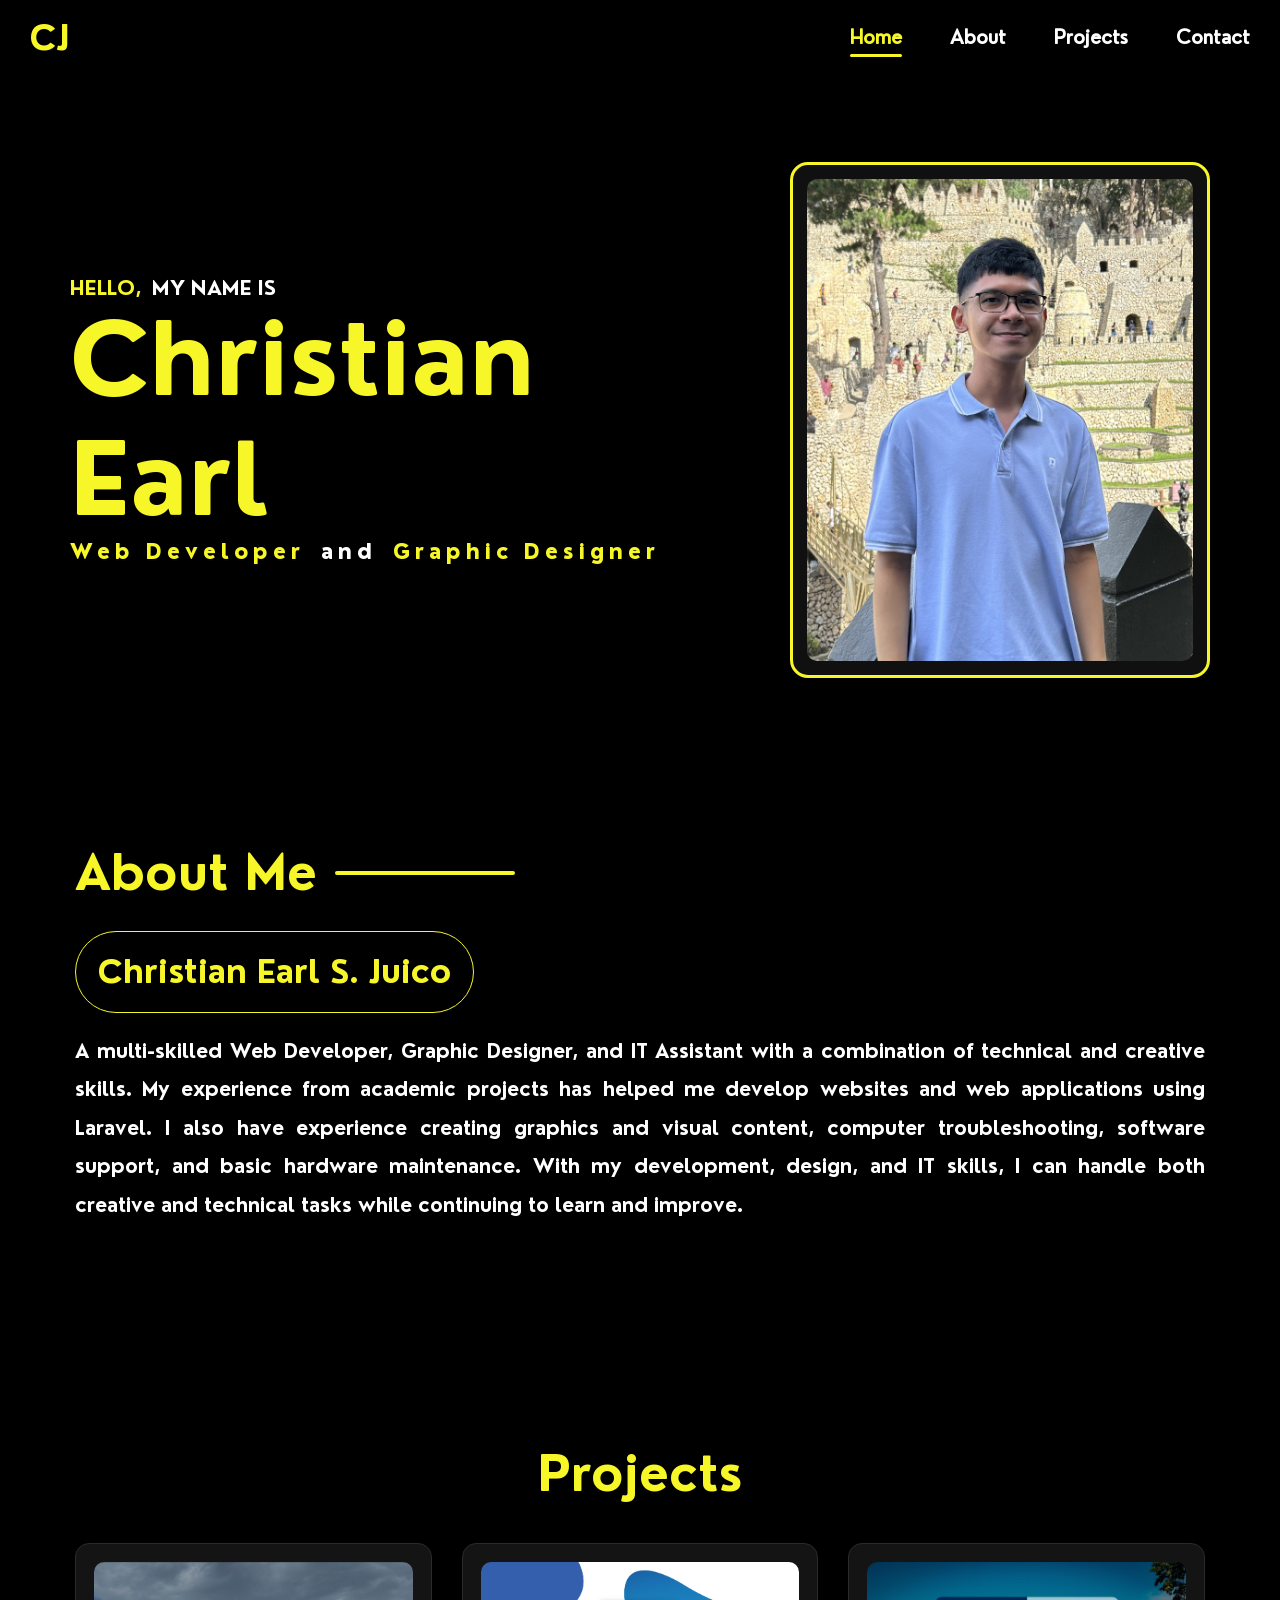
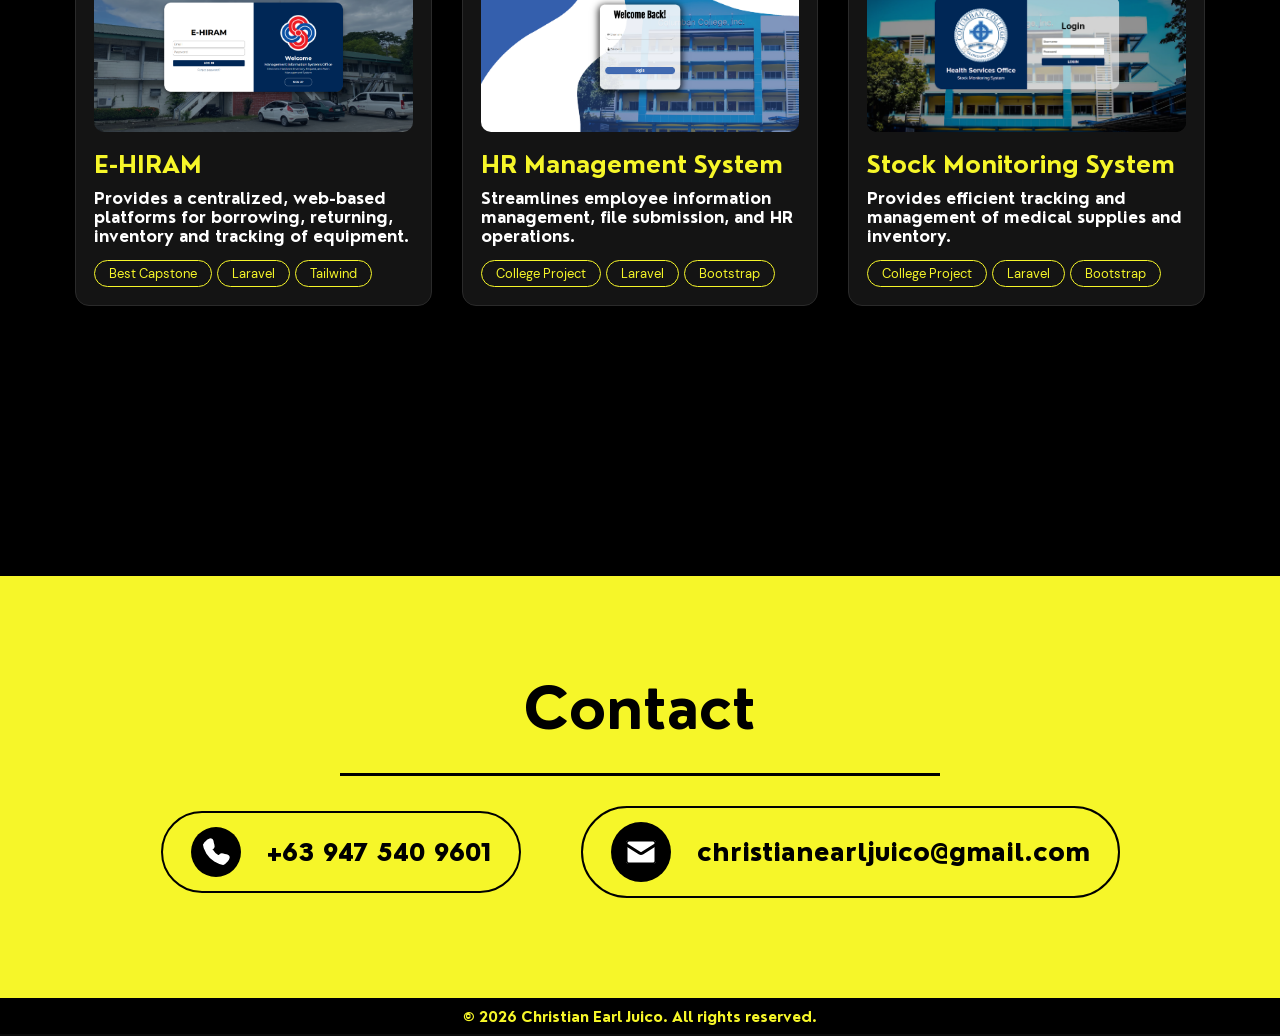
<file: index.html>
<!DOCTYPE html>
<html lang="en">
<head>
    <meta charset="UTF-8">
    <meta name="viewport" content="width=device-width, initial-scale=1.0">
    <title>Christian Earl's Portfolio</title>
    <link rel="icon" type="image/svg+xml" href="favicon.svg">
    <link rel="stylesheet" href="style.css">
    <link rel="stylesheet" href="modalstyle.css">
    <link rel="stylesheet" href="media-query/mobile.css">

    <link rel="stylesheet" href="media-query/1920x1080.css">
    <link rel="stylesheet" href="media-query/2560x1440.css">

    <link rel="stylesheet" href="https://unpkg.com/aos@next/dist/aos.css" />
    
    <meta property="og:title" content="Christian Earl Juico's Portfolio">
    <meta property="og:description" content="Explore the portfolio of Christian Earl Juico, a web developer and graphic designer.">

    <meta property="og:type" content="website">

</head>
<body>
    <header>
        <div class="logo">
            <h1>CJ</h1>
        </div>

        <button class="nav-toggle" id="navToggle" aria-label="Menu">☰</button>

        <nav>
            <ul class="nav">
                <li><a href="#image" class="active">Home</a></li>
                <li><a href="#about">About</a></li>
                <li><a href="#projects">Projects</a></li>
                <li><a href="#contact">Contact</a></li>
            </ul>
        </nav>
    </header>

    <!-- Hero Section -->
    <section class= "heroimage" id="heroimage">
        <div class="image" id="image" data-aos="fade-up">
            <div class="herodescription">
                <p><span class="heroyellow yellow1">HELLO,</span>
                    <span class="herowhite white1">&nbsp;MY NAME IS</span></p>

                <p><span class= "heroyellow yellow2">Christian Earl</span></p>

                <p><span class="heroyellow yellow3">Web Developer</span>
                    <span class="herowhite white2">&nbsp;and&nbsp;</span>
                    <span class="heroyellow yellow4">Graphic Designer</span></p>
            </div>
            <div class="hero-photo" >
                <img src="img/herosection_solopic.JPG" alt="Christian Earl Juico">
            </div>
        </div>
    </section>

    <!-- About Me Section -->
    <section class= "about" id="about">
        <div class="about-main">
            <div class="about-text" data-aos="fade-up">
                <h1>About Me</h1>
                <p class="about-name">Christian Earl S. Juico</p>
                <p>A multi-skilled Web Developer, Graphic Designer, and IT Assistant with a combination of technical and creative skills. My experience from academic projects has helped me develop websites and web applications using Laravel. I also have experience creating graphics and visual content, computer troubleshooting, software support, and basic hardware maintenance. With my development, design, and IT skills, I can handle both creative and technical tasks while continuing to learn and improve.</p>
            </div>
        </div>
    </section>

    <!-- Projects Section -->
    <section class= "projects" id="projects">
        <h1 data-aos="fade-up">Projects</h1>

        <div class="projects-grid">
            <article class="project-card" data-aos="fade-up" data-project="ehiram">
                <div class="project-thumb">
                <img src="projects/projects-thumbnail/EHIRAM_THUMBNAIL.png" alt="E-HIRAM">
                </div>
                <div class="project-meta">
                    <h2>E-HIRAM</h2>
                    <p>Provides a centralized, web-based platforms for borrowing, returning, inventory and tracking of equipment.</p>
                    <span class="project-tag">Best Capstone</span>
                    <span class="project-tag">Laravel</span>
                    <span class="project-tag">Tailwind</span>
                </div>
            </article>

            <article class="project-card" data-aos="fade-up" data-project="hrmanagement">
                <div class="project-thumb">
                    <img src="projects/projects-thumbnail/HR_THUMBNAIL.png" alt="HR Management System">
                </div>
                <div class="project-meta">
                    <h2>HR Management System</h2>
                    <p>Streamlines employee information management, file submission, and HR operations.</p>
                    <span class="project-tag">College Project</span>
                    <span class="project-tag">Laravel</span>
                    <span class="project-tag">Bootstrap</span>
                </div>
            </article>

            <article class="project-card" data-aos="fade-up" data-project="smssystem">
                <div class="project-thumb">
                    <img src="projects/projects-thumbnail/SMS_THUMBNAIL.png" alt="Stock Monitoring System">
                </div>
                <div class="project-meta">
                    <h2>Stock Monitoring System</h2>
                    <p>Provides efficient tracking and management of medical supplies and inventory.</p>
                    <span class="project-tag">College Project</span>
                    <span class="project-tag">Laravel</span>
                    <span class="project-tag">Bootstrap</span>
                </div>
            </article>
        </div>
    </section>

    <!-- Contact Me Section -->
    <section class= "contact" id="contact">
           <h1 data-aos="fade-up">Contact</h1>

           <hr class="contact-divider">

        <div class="contact-info" data-aos="fade-up">
             <span class="contact-phone">
                <svg xmlns="http://www.w3.org/2000/svg" width="50" height="50" viewBox="0 0 24 24" fill="white" stroke="white" stroke-width="2" stroke-linecap="round" stroke-linejoin="round" style="vertical-align: middle; margin-right: 12px; color: white; vector-effect: non-scaling-stroke;">
                    <path d="M22 16.92v3a2 2 0 0 1-2.18 2 19.79 19.79 0 0 1-8.63-3.07 19.5 19.5 0 0 1-6-6 19.79 19.79 0 0 1-3.07-8.67A2 2 0 0 1 4.11 2h3a2 2 0 0 1 2 1.72 12.84 12.84 0 0 0 .7 2.81 2 2 0 0 1-.45 2.11L8.09 9.91a16 16 0 0 0 6 6l1.27-1.27a2 2 0 0 1 2.11-.45 12.84 12.84 0 0 0 2.81.7A2 2 0 0 1 22 16.92z"/>
                </svg>
                +63 947 540 9601
            </span>
            <span class="contact-email">
                <svg xmlns="http://www.w3.org/2000/svg" width="60" height="60" viewBox="0 0 24 24" fill="white" stroke="black" stroke-width="2" stroke-linecap="round" stroke-linejoin="round" style="vertical-align: middle; margin-right: 12px; color: black; vector-effect: non-scaling-stroke;">
                    <rect x="2" y="4" width="20" height="16" rx="2"/>
                    <path d="m22 7-8.97 5.7a1.94 1.94 0 0 1-2.06 0L2 7"/>
                </svg>
                christianearljuico@gmail.com
            </span>
       </div>

    </section> 

    <!-- Project Modal -->
    <div class="modal-overlay" id="modalOverlay">
        <div class="modal" role="dialog" aria-modal="true" aria-labelledby="modalTitle">
            <button class="modal-close" id="modalClose" aria-label="Close">&times;</button>
            <iframe id="modalFrame" class="modal-frame" src="" frameborder="0" scrolling="no"></iframe>
        </div>
    </div>

      <!-- Footer Section -->
      <footer>
            <p>© 2026 Christian Earl Juico. All rights reserved.</p>
      </footer>

      
    <!-- Scripts -->
    <script>
        if ('scrollRestoration' in history) {
            history.scrollRestoration = 'manual';
        }

        const savedScroll = sessionStorage.getItem('portfolioScrollPos');
        const restoreScroll = () => {
            if (savedScroll !== null) {
                window.scrollTo(0, parseInt(savedScroll, 10));
                sessionStorage.removeItem('portfolioScrollPos');
            }
        };

        const navLinks = document.querySelectorAll('.nav a');
        const header = document.querySelector('header');
        const sections = [...navLinks]
            .map(link => document.getElementById(link.getAttribute('href').substring(1)))
            .filter(Boolean);

        const setActiveLink = () => {
            header.classList.toggle('scrolled', window.scrollY > 10);

            let currentSection = sections[0];
            const scrollPosition = window.scrollY + 300;
            const isAtBottom = window.innerHeight + window.scrollY >= document.body.offsetHeight - 5;

            sections.forEach(section => {
                if (scrollPosition >= section.offsetTop) {
                    currentSection = section;
                }
            });

            if (isAtBottom) {
                currentSection = sections[sections.length - 1];
            }

            navLinks.forEach(link => {
                link.classList.toggle('active', link.getAttribute('href') === `#${currentSection.id}`);
            });
        };

        const scrollToCenter = (section) => {
            const sectionTop = section.offsetTop;
            const sectionHeight = section.offsetHeight;
            const viewportHeight = window.innerHeight;
            const headerHeight = 75;

            let scrollToPos;

            if (sectionHeight >= viewportHeight) {
                // Section is taller than viewport — scroll to its top minus header offset
                scrollToPos = sectionTop - headerHeight;
            } else {
                // Center the section in the viewport
                scrollToPos = sectionTop - (viewportHeight / 2) + (sectionHeight / 2);
            }

            // Clamp to valid range
            scrollToPos = Math.max(0, scrollToPos);
            scrollToPos = Math.min(scrollToPos, document.documentElement.scrollHeight - viewportHeight);

            window.scrollTo({
                top: scrollToPos,
                behavior: 'smooth'
            });
        };

        navLinks.forEach(link => {
            link.addEventListener('click', (e) => {
                e.preventDefault();
                const targetId = link.getAttribute('href').substring(1);
                const targetSection = document.getElementById(targetId);
                
                if (targetSection) {
                    scrollToCenter(targetSection);
                }
            });
        });

        window.addEventListener('scroll', setActiveLink);
        setActiveLink();

        window.addEventListener('beforeunload', () => {
            sessionStorage.setItem('portfolioScrollPos', window.scrollY);
        });

        window.addEventListener('load', () => {
            restoreScroll();
            setActiveLink();
            setTimeout(restoreScroll, 0);
            setTimeout(restoreScroll, 300);
        });

        const navToggle = document.getElementById('navToggle');
        const nav = document.querySelector('nav');

        const closeMenu = () => {
            nav.classList.remove('open');
            header.classList.remove('menu-open');
        };

        const openMenu = () => {
            nav.classList.add('open');
            header.classList.add('menu-open');
        };

        if (navToggle && nav) {
            navToggle.addEventListener('click', (e) => {
                e.stopPropagation();
                if (nav.classList.contains('open')) {
                    closeMenu();
                } else {
                    openMenu();
                }
            });
        }

        document.querySelectorAll('.nav a').forEach(link => {
            link.addEventListener('click', () => {
                closeMenu();
            });
        });

        window.addEventListener('scroll', () => {
            if (nav.classList.contains('open')) {
                closeMenu();
            }
        });

        document.addEventListener('click', (e) => {
            if (!nav.contains(e.target) && !navToggle.contains(e.target)) {
                closeMenu();
            }
        });
    </script> 

    <script src="https://unpkg.com/aos@next/dist/aos.js"></script>

    <script>
      AOS.init({
        duration: 3000,
        once: true,
      });
    </script>

    <script>
        const projectCards = document.querySelectorAll('.project-card');
        const modalMap = {
            ehiram: 'projects/projects-modal/ehiram-modal.html',
            hrmanagement: 'projects/projects-modal/hr-modal.html',
            smssystem: 'projects/projects-modal/sms-modal.html'
        };
        const overlay = document.getElementById('modalOverlay');
        const modalFrame = document.getElementById('modalFrame');
        const modalClose = document.getElementById('modalClose');

        const openModal = (key) => {
            const url = modalMap[key];
            if (!url) return;
            modalFrame.src = url;
            overlay.classList.add('open');
            document.documentElement.style.overflow = 'hidden';
            document.documentElement.style.scrollbarGutter = 'stable';
        };

        const sizeIframe = () => {
            try {
                const doc = modalFrame.contentDocument || modalFrame.contentWindow.document;
                const images = doc.querySelectorAll('img');
                let loaded = images.length === 0;
                const checkDone = () => {
                    if (!loaded) return;
                    const bodyHeight = doc.body.scrollHeight;
                    const htmlHeight = doc.documentElement.scrollHeight;
                    const height = Math.max(bodyHeight, htmlHeight);
                    modalFrame.style.height = height + 'px';
                };
                if (images.length === 0) {
                    checkDone();
                } else {
                    let count = 0;
                    images.forEach(img => {
                        if (img.complete) {
                            count++;
                        } else {
                            img.addEventListener('load', () => {
                                count++;
                                if (count === images.length) {
                                    loaded = true;
                                    checkDone();
                                }
                            });
                            img.addEventListener('error', () => {
                                count++;
                                if (count === images.length) {
                                    loaded = true;
                                    checkDone();
                                }
                            });
                        }
                    });
                    if (count === images.length) {
                        loaded = true;
                        checkDone();
                    }
                }
            } catch (e) {
                modalFrame.style.height = 'auto';
            }
        };

        modalFrame.addEventListener('load', sizeIframe);

        const closeModal = () => {
            overlay.classList.remove('open');
            modalFrame.src = '';
            modalFrame.style.height = 'auto';
            document.documentElement.style.overflow = '';
            document.documentElement.style.scrollbarGutter = '';
        };

        projectCards.forEach(card => {
            card.addEventListener('click', () => {
                openModal(card.getAttribute('data-project'));
            });
        });

        modalClose.addEventListener('click', closeModal);
        overlay.addEventListener('click', (e) => {
            if (e.target === overlay) closeModal();
        });
        document.addEventListener('keydown', (e) => {
            if (e.key === 'Escape') closeModal();
        });

        const contactDivider = document.querySelector('.contact-divider');
        if (contactDivider && 'IntersectionObserver' in window) {
            const observer = new IntersectionObserver((entries) => {
                entries.forEach(entry => {
                    if (entry.isIntersecting) {
                        entry.target.classList.add('in-view');
                        observer.unobserve(entry.target);
                    }
                });
            }, { threshold: 0.4 });

            observer.observe(contactDivider);
        } else if (contactDivider) {
            contactDivider.classList.add('in-view');
        }
    </script>

</body>
</html>
</file>
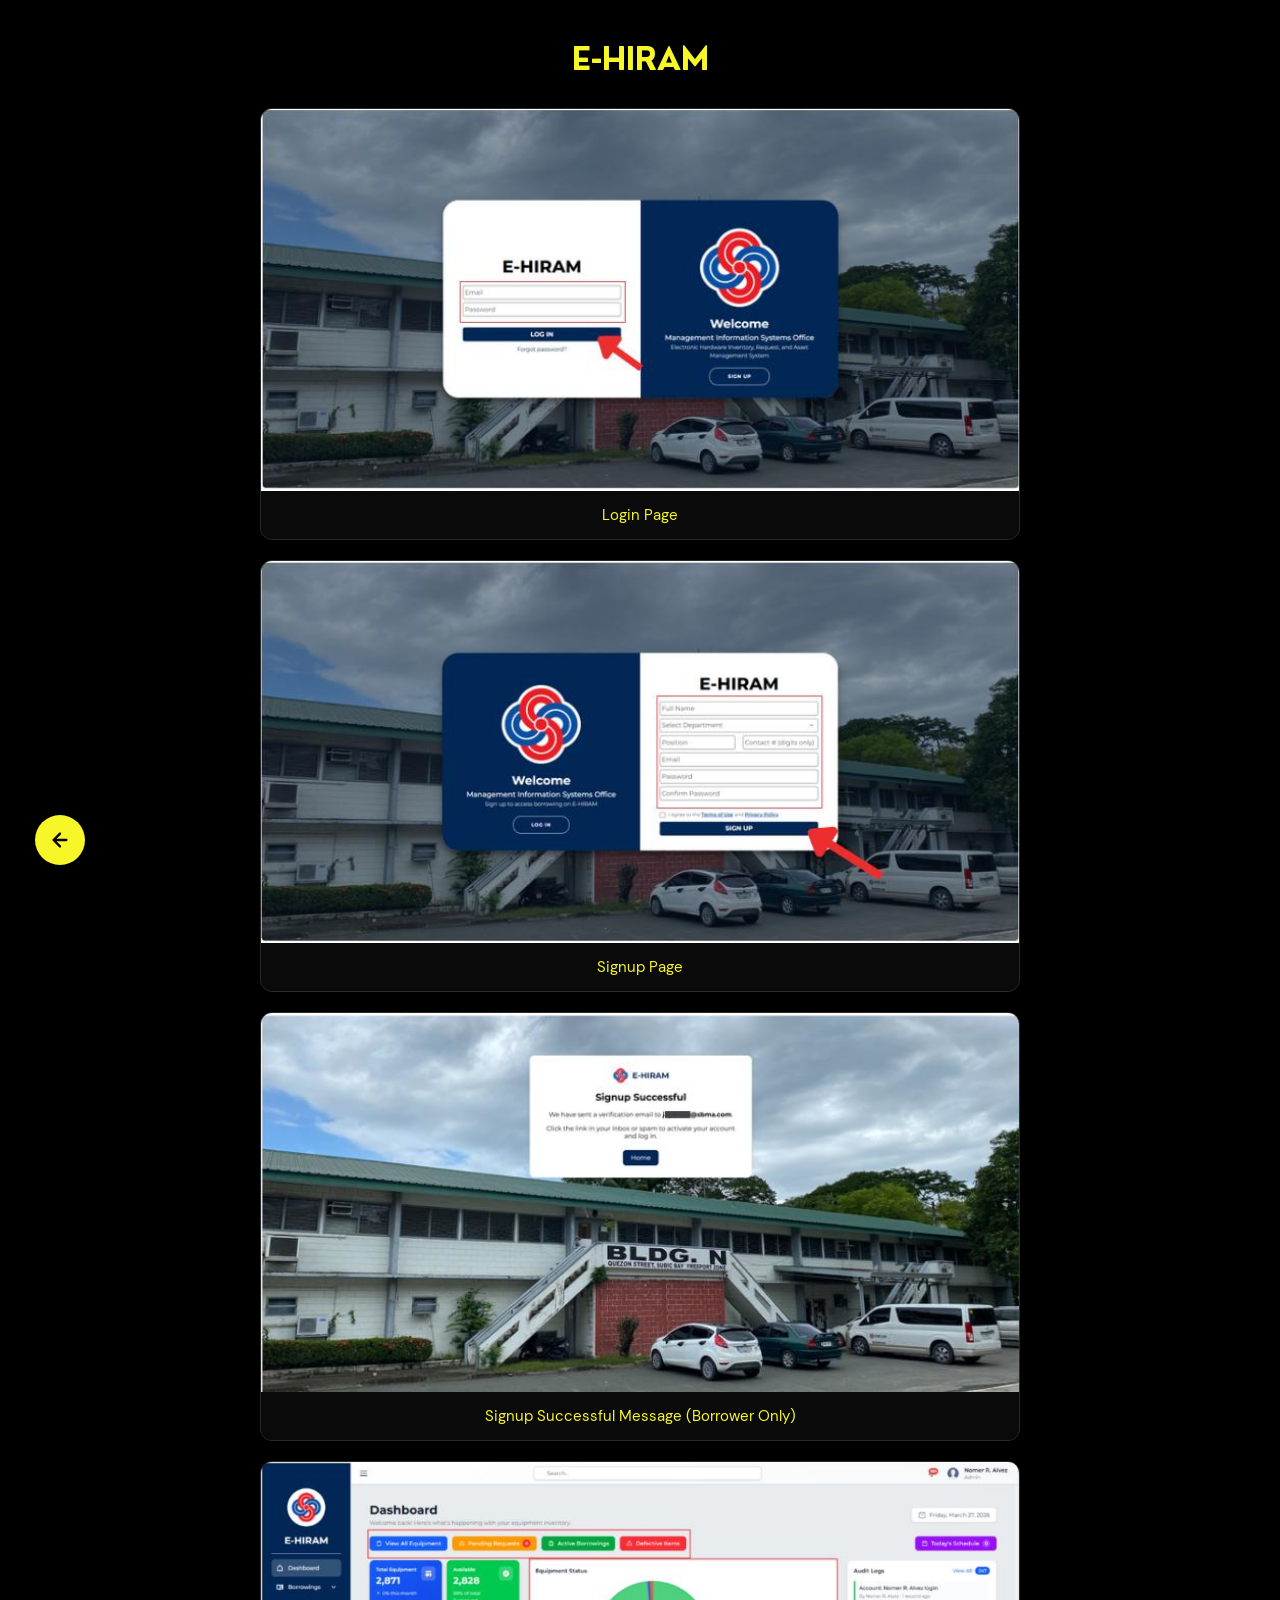
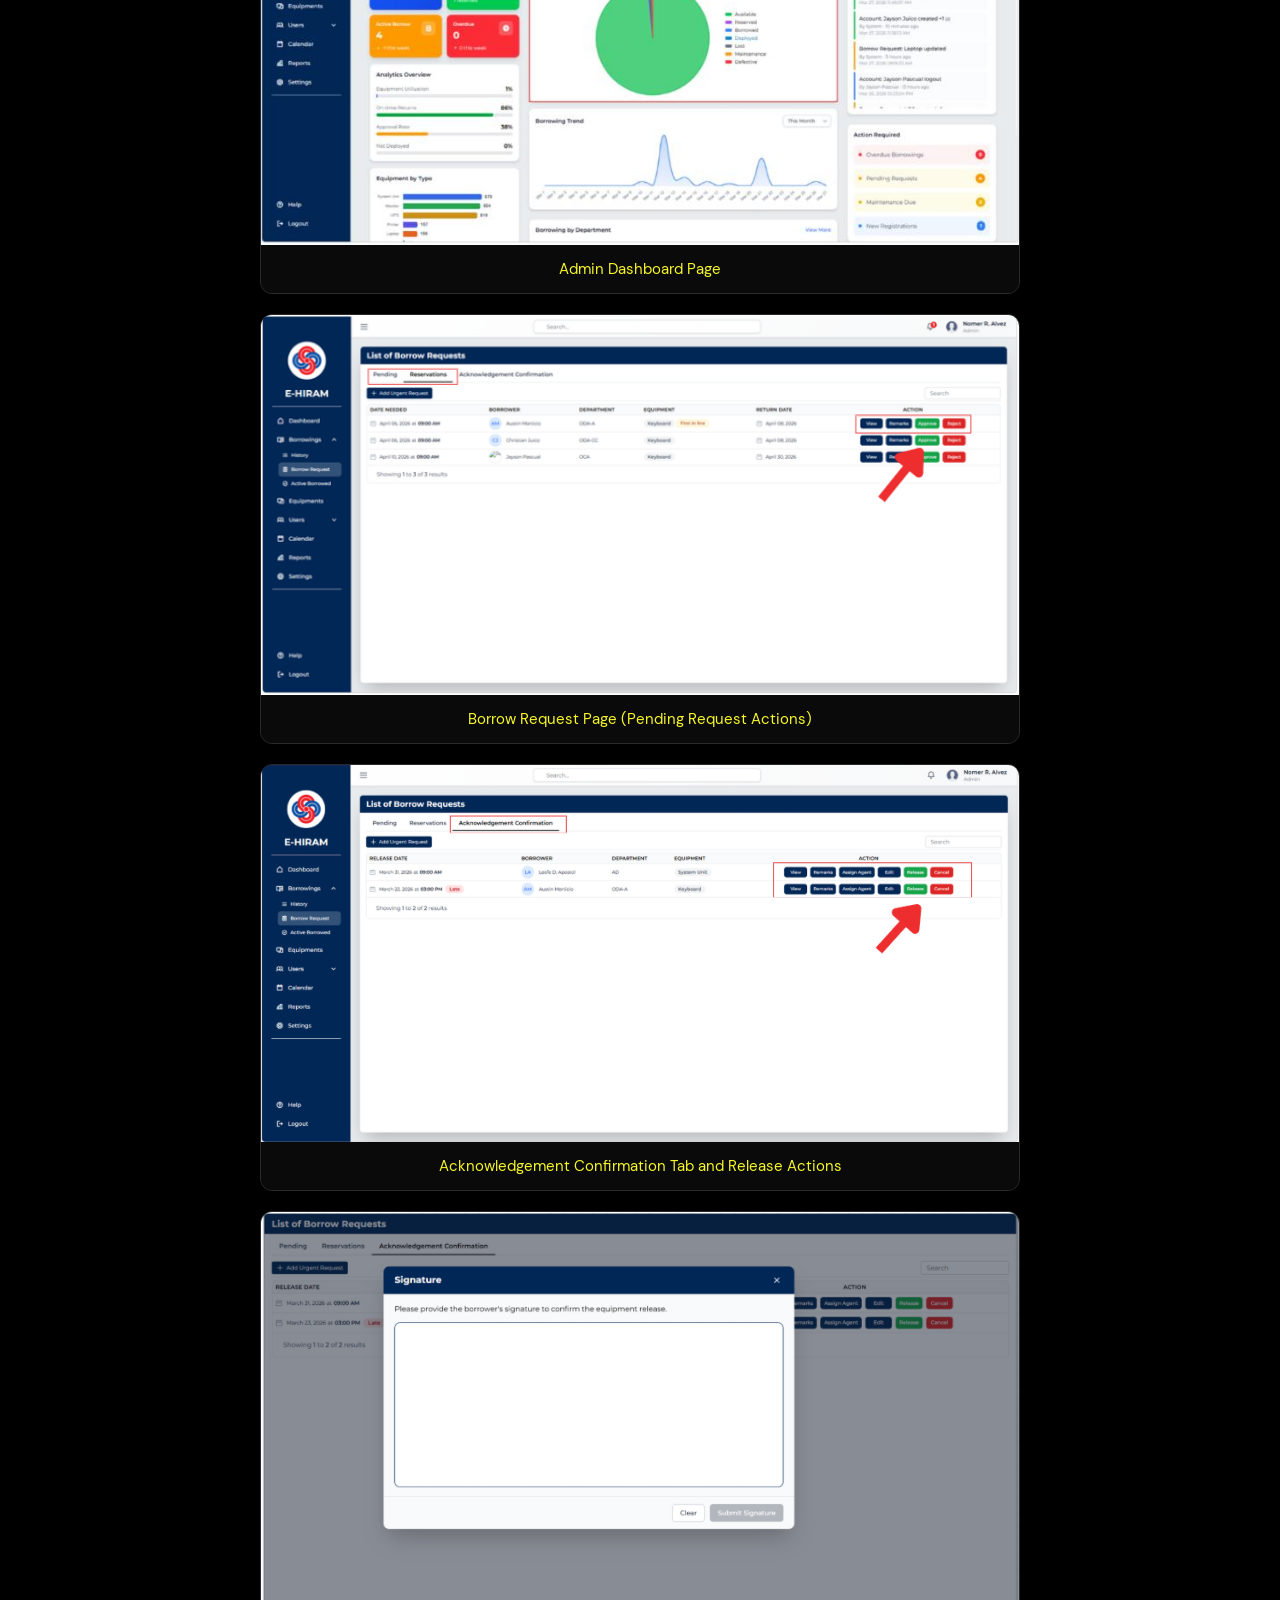
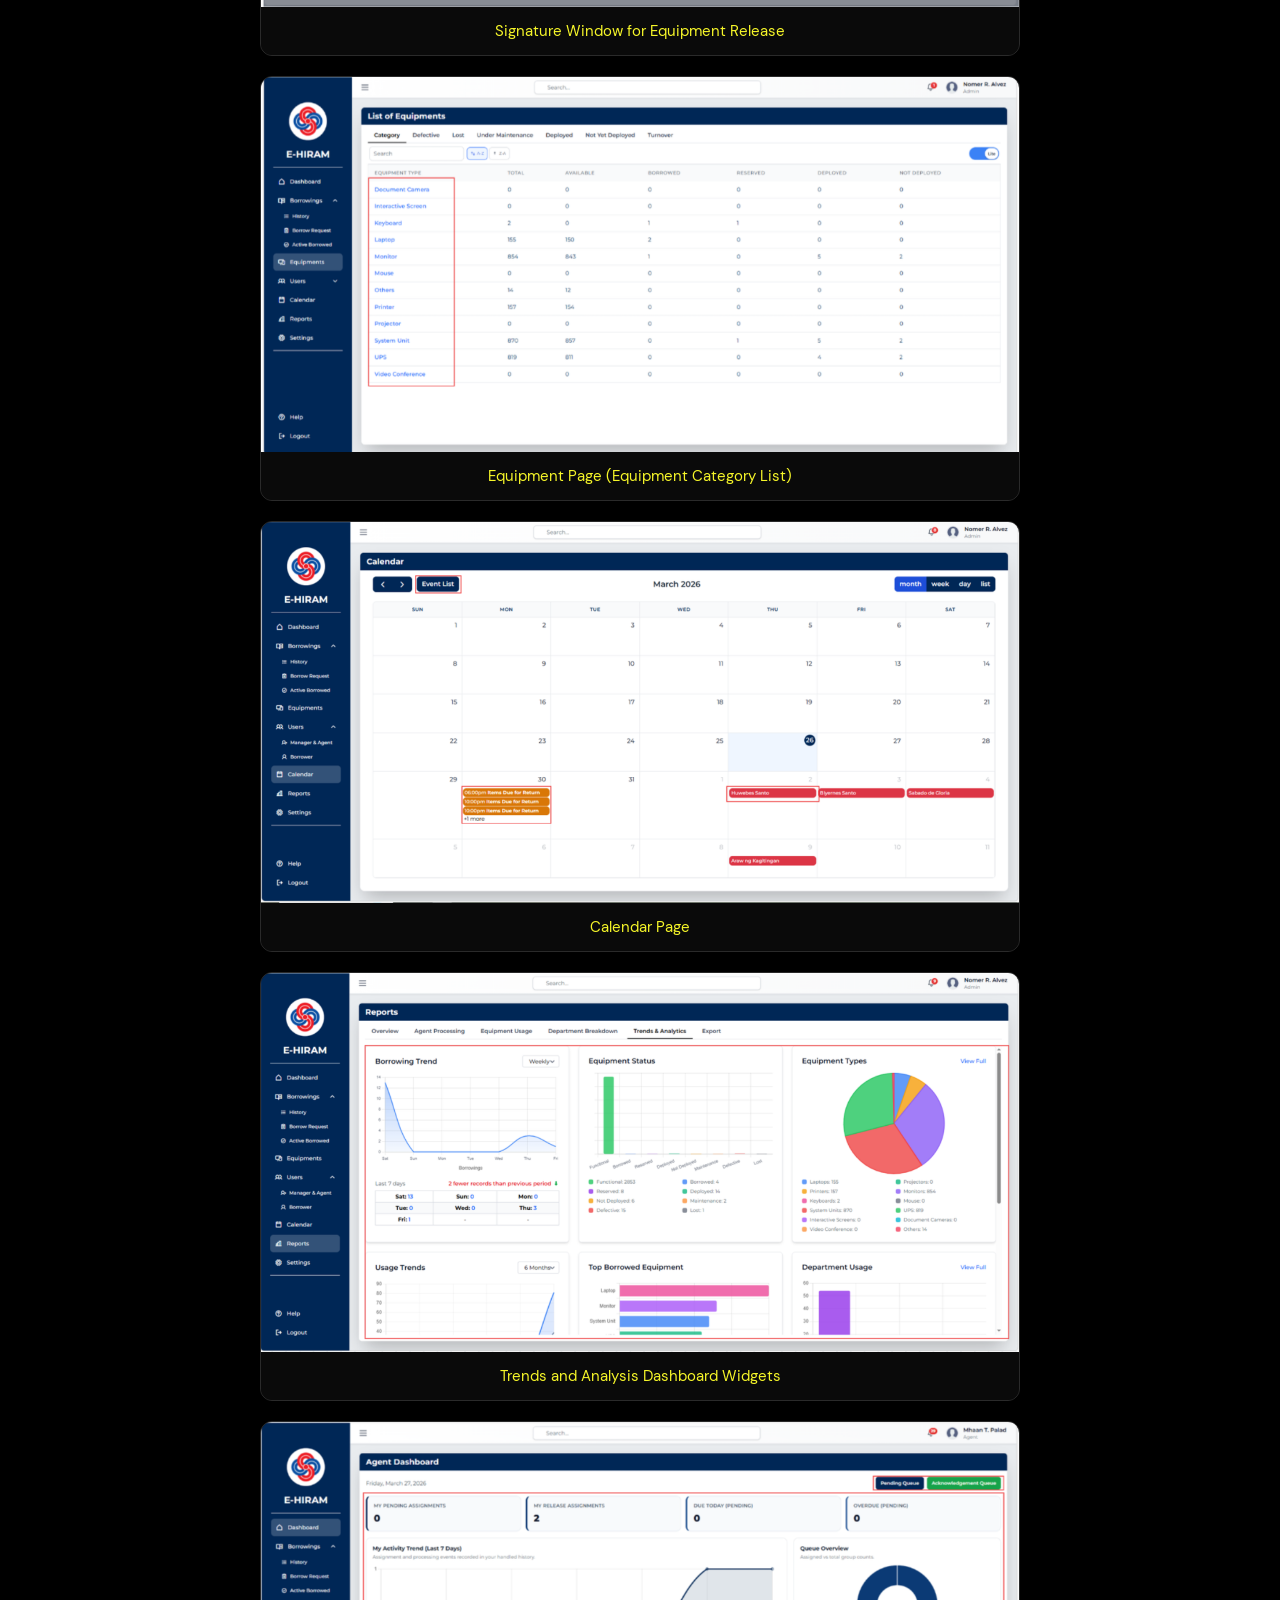
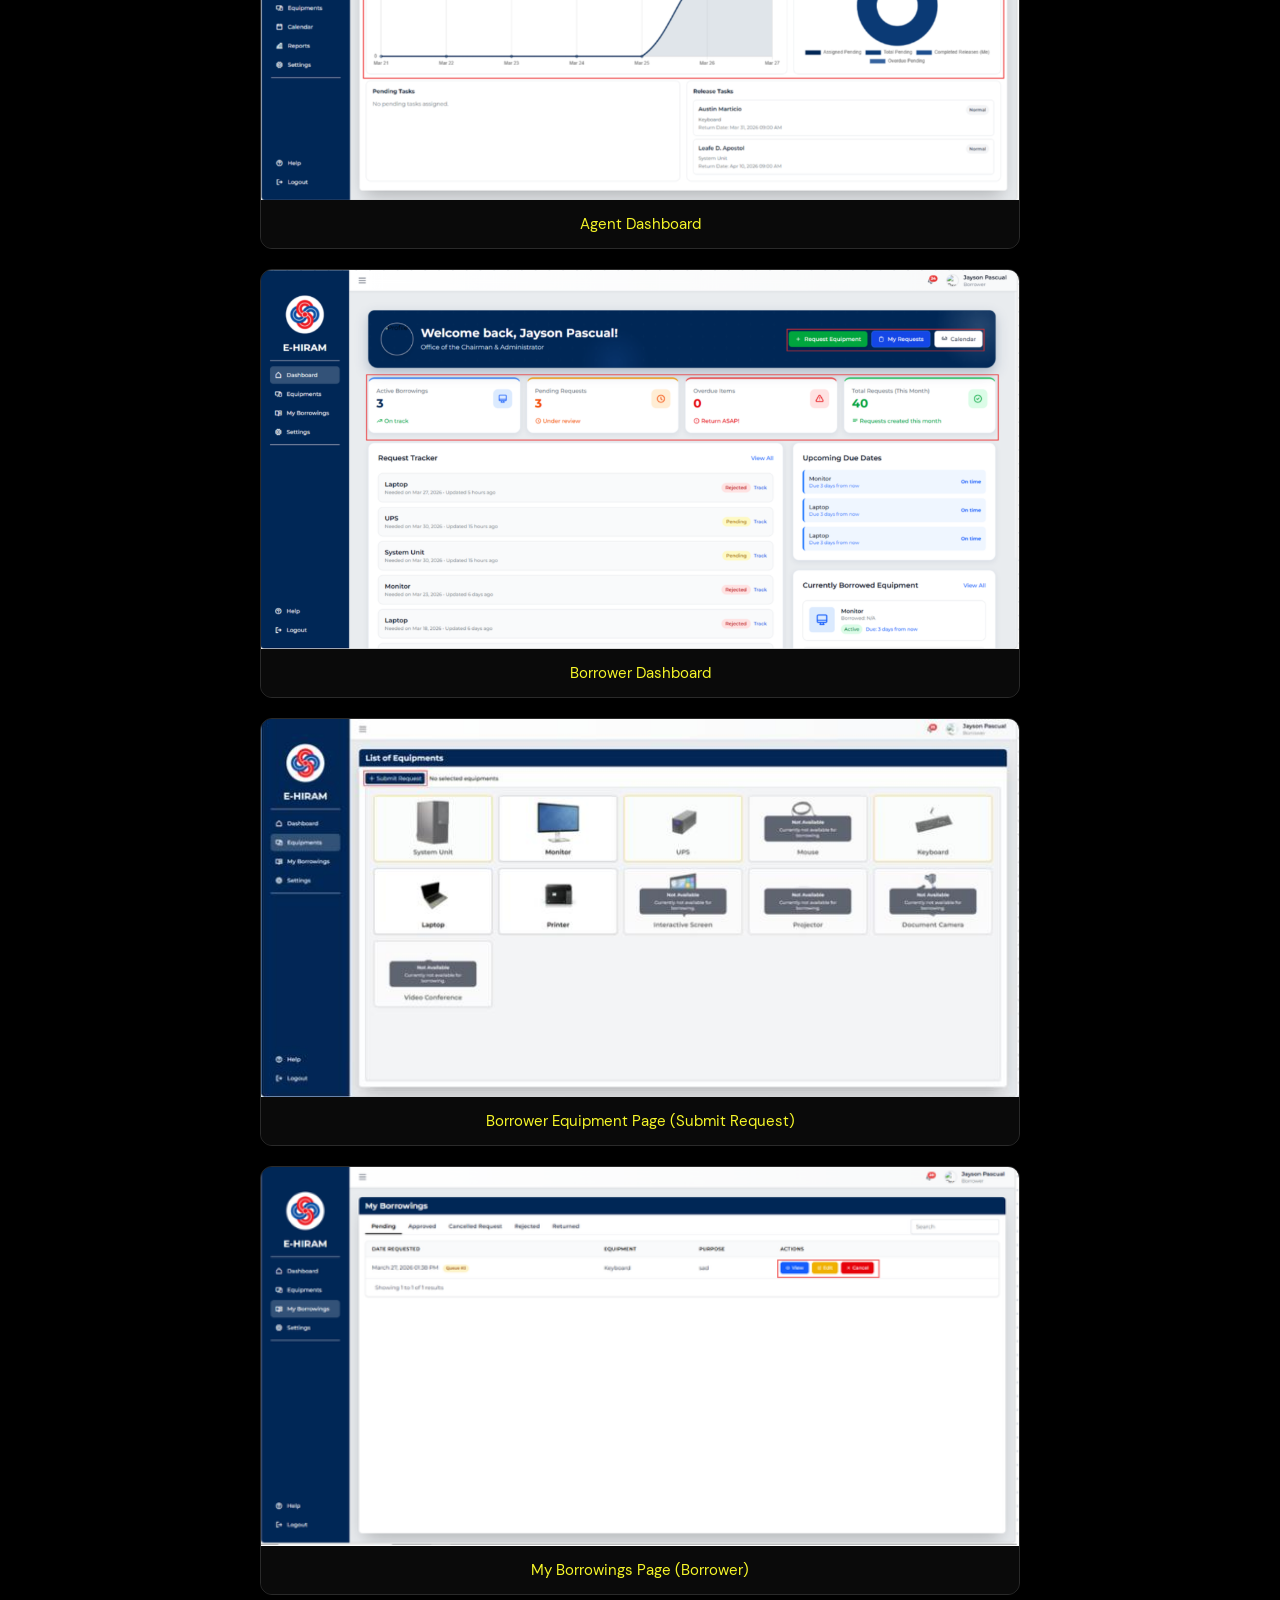
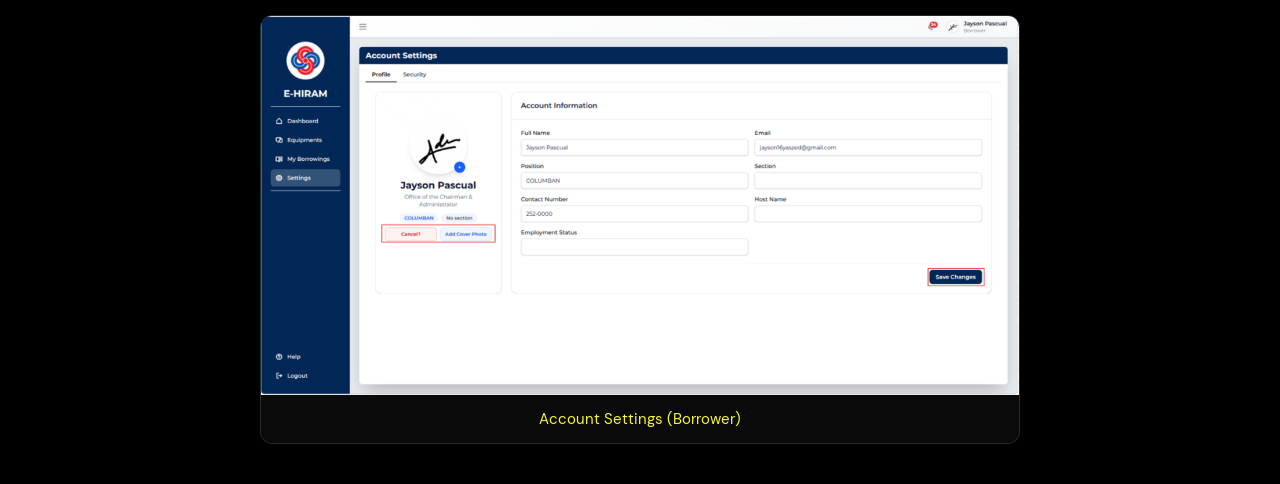
<file: projects/projects-modal/ehiram-gallery.html>
<!DOCTYPE html>
<html lang="en">
<head>
    <meta charset="UTF-8">
    <meta name="viewport" content="width=device-width, initial-scale=1.0">
    <title>E-HIRAM - Screenshots</title>
    <link rel="stylesheet" href="../../style.css">
    <style>
        * {
            margin: 0;
            padding: 0;
            box-sizing: border-box;
        }

        body {
            background-color: black;
            font-family: nourd_bold, sans-serif;
        }

        .gallery-page {
            padding: 40px 20px 40px;
            max-width: 800px;
            margin: 0 auto;
        }

        .gallery-page h1 {
            font-family: nourd_bold, sans-serif;
            color: #F6F629;
            font-size: 200%;
            text-align: center;
            margin-bottom: 30px;
        }

        @media screen and (max-width: 768px) {
            .gallery-page {
                padding: 20px 16px 24px;
            }

            .gallery-page h1 {
                font-size: 160%;
                margin-bottom: 20px;
            }
        }

        .gallery-list {
            display: flex;
            flex-direction: column;
            gap: 20px;
        }

        .gallery-item {
            background-color: #141414;
            border: 1px solid #2a2a2a;
            border-radius: 12px;
            overflow: hidden;
        }

        .gallery-item img {
            width: 100%;
            height: auto;
            display: block;
            object-fit: cover;
        }

        .gallery-item-label {
            padding: 14px 18px;
            font-family: dmsans_regular, sans-serif;
            font-size: 95%;
            color: #F6F629;
            text-align: center;
            background-color: #0a0a0a;
        }

        .floating-back-btn {
            position: fixed;
            bottom: 20px;
            left: 20px;
            z-index: 100;
            width: 50px;
            height: 50px;
            background-color: #F6F629;
            color: #000;
            text-decoration: none;
            border-radius: 50%;
            font-weight: bold;
            font-size: 24px;
            display: flex;
            align-items: center;
            justify-content: center;
            transition: none;
        }

        .floating-back-btn:hover {
            background-color: #F6F629;
            color: #000;
            border-radius: 50%;
            transform: none;
        }
    </style>
</head>
<body>
    <a href="../../index.html#projects" class="floating-back-btn" aria-label="Back">
        <svg width="22" height="22" viewBox="0 0 24 24" fill="none" stroke="currentColor" stroke-width="2.5" stroke-linecap="round" stroke-linejoin="round">
            <path d="M19 12H5M12 19l-7-7 7-7"/>
        </svg>
    </a>
    <div class="gallery-page">
        <h1>E-HIRAM</h1>
        <div class="gallery-list">
            <div class="gallery-item">
                <img src="../projects-content-img/EHIRAM/EHIRAM_1.png" alt="Login Page">
                <div class="gallery-item-label">Login Page</div>
            </div>
            <div class="gallery-item">
                <img src="../projects-content-img/EHIRAM/EHIRAM_2.png" alt="Signup Page">
                <div class="gallery-item-label">Signup Page</div>
            </div>
            <div class="gallery-item">
                <img src="../projects-content-img/EHIRAM/EHIRAM_3.png" alt="Signup Successful Message (Borrower Only)">
                <div class="gallery-item-label">Signup Successful Message (Borrower Only)</div>
            </div>
            <div class="gallery-item">
                <img src="../projects-content-img/EHIRAM/EHIRAM_4.png" alt="Admin Dashboard Page">
                <div class="gallery-item-label">Admin Dashboard Page</div>
            </div>
            <div class="gallery-item">
                <img src="../projects-content-img/EHIRAM/EHIRAM_5.png" alt="Borrow Request Page (Pending Request Actions)">
                <div class="gallery-item-label">Borrow Request Page (Pending Request Actions)</div>
            </div>
            <div class="gallery-item">
                <img src="../projects-content-img/EHIRAM/EHIRAM_6.png" alt="Acknowledgement Confirmation Tab and Release Actions">
                <div class="gallery-item-label">Acknowledgement Confirmation Tab and Release Actions</div>
            </div>
            <div class="gallery-item">
                <img src="../projects-content-img/EHIRAM/EHIRAM_7.png" alt="Signature Window for Equipment Release">
                <div class="gallery-item-label">Signature Window for Equipment Release</div>
            </div>
            <div class="gallery-item">
                <img src="../projects-content-img/EHIRAM/EHIRAM_8.png" alt="Equipment Page (Equipment Category List)">
                <div class="gallery-item-label">Equipment Page (Equipment Category List)</div>
            </div>
            <div class="gallery-item">
                <img src="../projects-content-img/EHIRAM/EHIRAM_9.png" alt="Calendar Page">
                <div class="gallery-item-label">Calendar Page</div>
            </div>
            <div class="gallery-item">
                <img src="../projects-content-img/EHIRAM/EHIRAM_10.png" alt="Trends and Analysis Dashboard Widgets">
                <div class="gallery-item-label">Trends and Analysis Dashboard Widgets</div>
            </div>
            <div class="gallery-item">
                <img src="../projects-content-img/EHIRAM/EHIRAM_11.png" alt="Agent Dashboard">
                <div class="gallery-item-label">Agent Dashboard</div>
            </div>
            <div class="gallery-item">
                <img src="../projects-content-img/EHIRAM/EHIRAM_12.png" alt="Borrower Dashboard">
                <div class="gallery-item-label">Borrower Dashboard</div>
            </div>
            <div class="gallery-item">
                <img src="../projects-content-img/EHIRAM/EHIRAM_13.png" alt="Borrower Equipment Page (Submit Request)">
                <div class="gallery-item-label">Borrower Equipment Page (Submit Request)</div>
            </div>
            <div class="gallery-item">
                <img src="../projects-content-img/EHIRAM/EHIRAM_14.png" alt="My Borrowings Page (Borrower)">
                <div class="gallery-item-label">My Borrowings Page (Borrower)</div>
            </div>
            <div class="gallery-item">
                <img src="../projects-content-img/EHIRAM/EHIRAM_15.png" alt="Account Settings (Borrower)">
                <div class="gallery-item-label">Account Settings (Borrower)</div>
            </div>
        </div>
    </div>
</body>
</html>
</file>
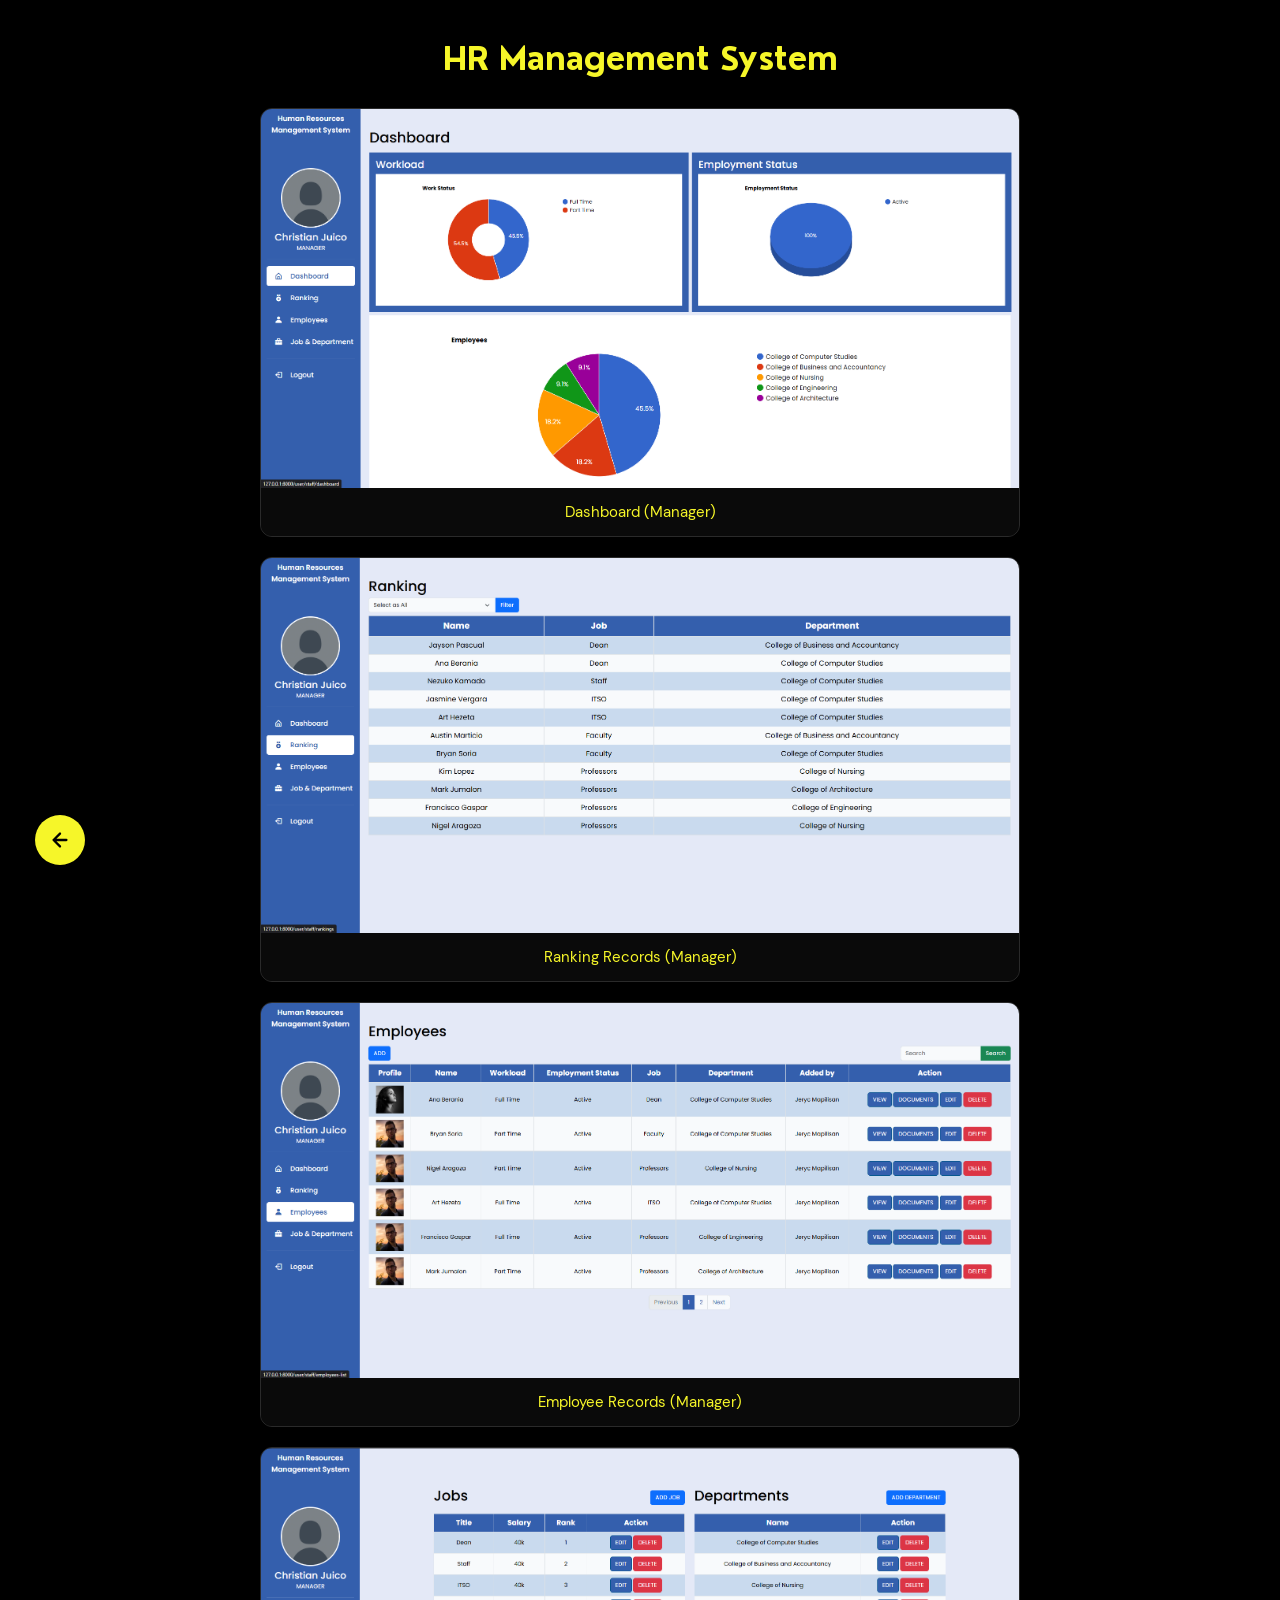
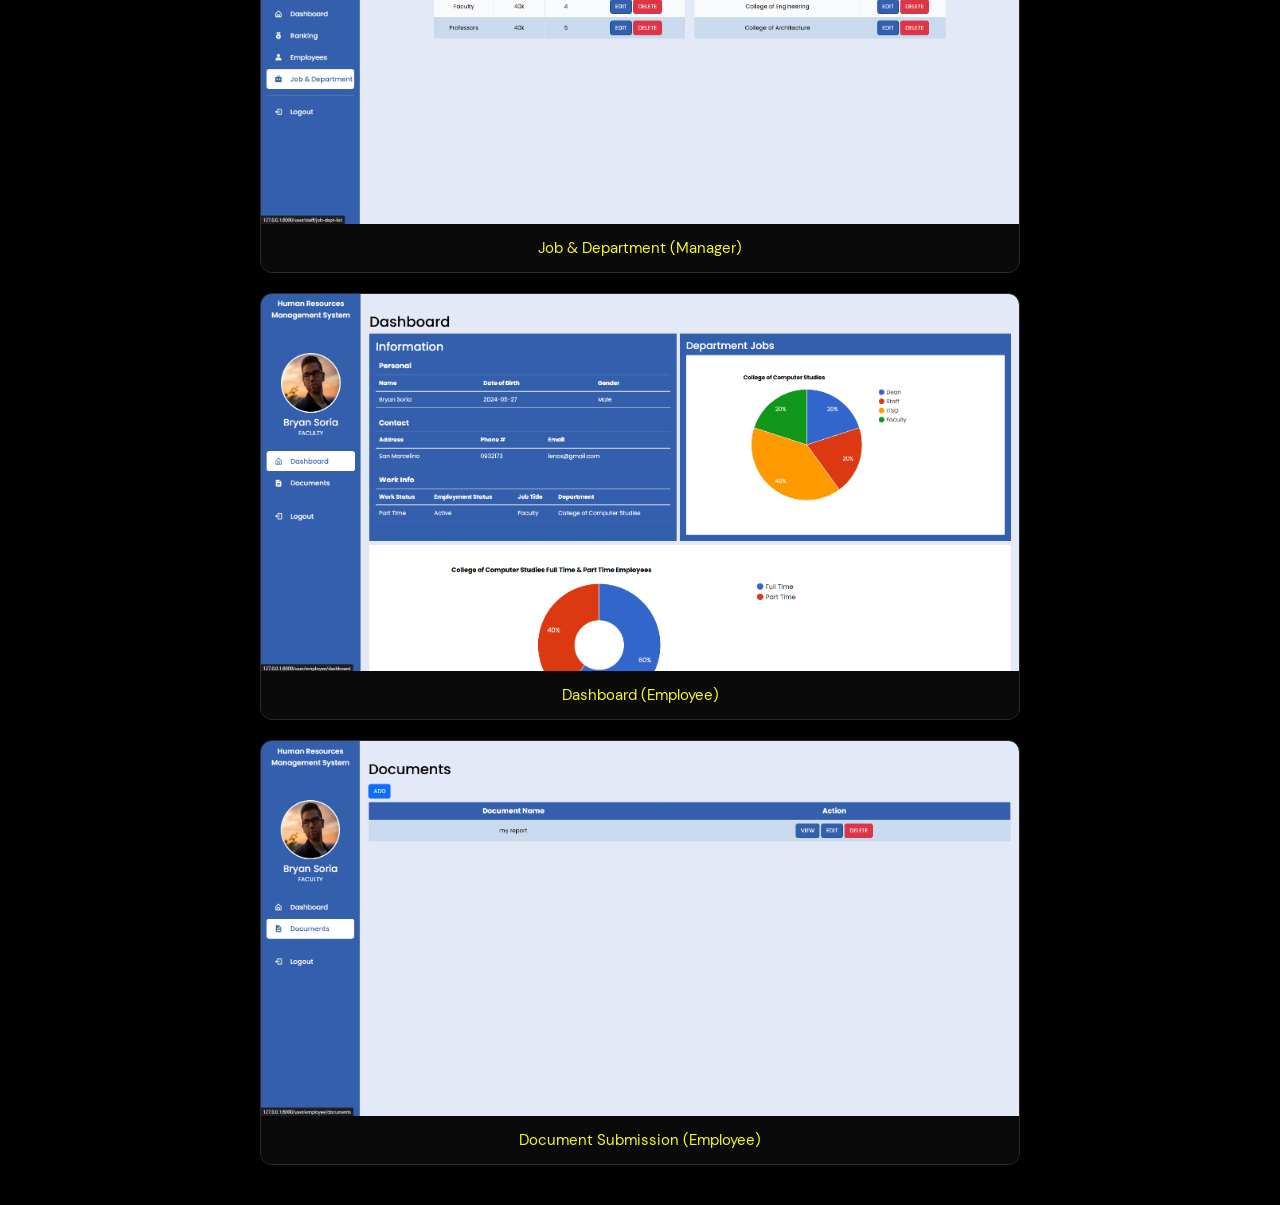
<file: projects/projects-modal/hr-gallery.html>
<!DOCTYPE html>
<html lang="en">
<head>
    <meta charset="UTF-8">
    <meta name="viewport" content="width=device-width, initial-scale=1.0">
    <title>HR Management System - Screenshots</title>
    <link rel="stylesheet" href="../../style.css">
    <style>
        * {
            margin: 0;
            padding: 0;
            box-sizing: border-box;
        }

        body {
            background-color: black;
            font-family: nourd_bold, sans-serif;
        }

        .gallery-page {
            padding: 40px 20px 40px;
            max-width: 800px;
            margin: 0 auto;
        }

        .gallery-page h1 {
            font-family: nourd_bold, sans-serif;
            color: #F6F629;
            font-size: 200%;
            text-align: center;
            margin-bottom: 30px;
        }

        @media screen and (max-width: 768px) {
            .gallery-page {
                padding: 20px 16px 24px;
            }

            .gallery-page h1 {
                font-size: 160%;
                margin-bottom: 20px;
            }
        }

        .gallery-list {
            display: flex;
            flex-direction: column;
            gap: 20px;
        }

        .gallery-item {
            background-color: #141414;
            border: 1px solid #2a2a2a;
            border-radius: 12px;
            overflow: hidden;
        }

        .gallery-item img {
            width: 100%;
            height: auto;
            display: block;
            object-fit: cover;
        }

        .gallery-item-label {
            padding: 14px 18px;
            font-family: dmsans_regular, sans-serif;
            font-size: 95%;
            color: #F6F629;
            text-align: center;
            background-color: #0a0a0a;
        }

        .floating-back-btn {
            position: fixed;
            bottom: 20px;
            left: 20px;
            z-index: 100;
            width: 50px;
            height: 50px;
            background-color: #F6F629;
            color: #000;
            text-decoration: none;
            border-radius: 50%;
            font-weight: bold;
            font-size: 24px;
            display: flex;
            align-items: center;
            justify-content: center;
            transition: none;
        }

        .floating-back-btn:hover {
            background-color: #F6F629;
            color: #000;
            border-radius: 50%;
            transform: none;
        }
    </style>
</head>
<body>
    <a href="../../index.html#projects" class="floating-back-btn" aria-label="Back">
        <svg width="22" height="22" viewBox="0 0 24 24" fill="none" stroke="currentColor" stroke-width="2.5" stroke-linecap="round" stroke-linejoin="round">
            <path d="M19 12H5M12 19l-7-7 7-7"/>
        </svg>
    </a>
    <div class="gallery-page">
        <h1>HR Management System</h1>
        <div class="gallery-list">
            <div class="gallery-item">
                <img src="../projects-content-img/HRMANAGEMENT/HRMANAGER1.png" alt="Dashboard (Manager)">
                <div class="gallery-item-label">Dashboard (Manager)</div>
            </div>
            <div class="gallery-item">
                <img src="../projects-content-img/HRMANAGEMENT/HRMANAGER2.png" alt="Ranking Records (Manager)">
                <div class="gallery-item-label">Ranking Records (Manager)</div>
            </div>
            <div class="gallery-item">
                <img src="../projects-content-img/HRMANAGEMENT/HRMANAGER3.png" alt="Employee Records (Manager)">
                <div class="gallery-item-label">Employee Records (Manager)</div>
            </div>
            <div class="gallery-item">
                <img src="../projects-content-img/HRMANAGEMENT/HRMANAGER4.png" alt="Job & Department (Manager)">
                <div class="gallery-item-label">Job & Department (Manager)</div>
            </div>
            <div class="gallery-item">
                <img src="../projects-content-img/HRMANAGEMENT/HREMPLOYEE1.png" alt="Dashboard (Employee)">
                <div class="gallery-item-label">Dashboard (Employee)</div>
            </div>
            <div class="gallery-item">
                <img src="../projects-content-img/HRMANAGEMENT/HREMPLOYEE2.png" alt="Document Submission (Employee)">
                <div class="gallery-item-label">Document Submission (Employee)</div>
            </div>
        </div>
    </div>
</body>
</html>
</file>
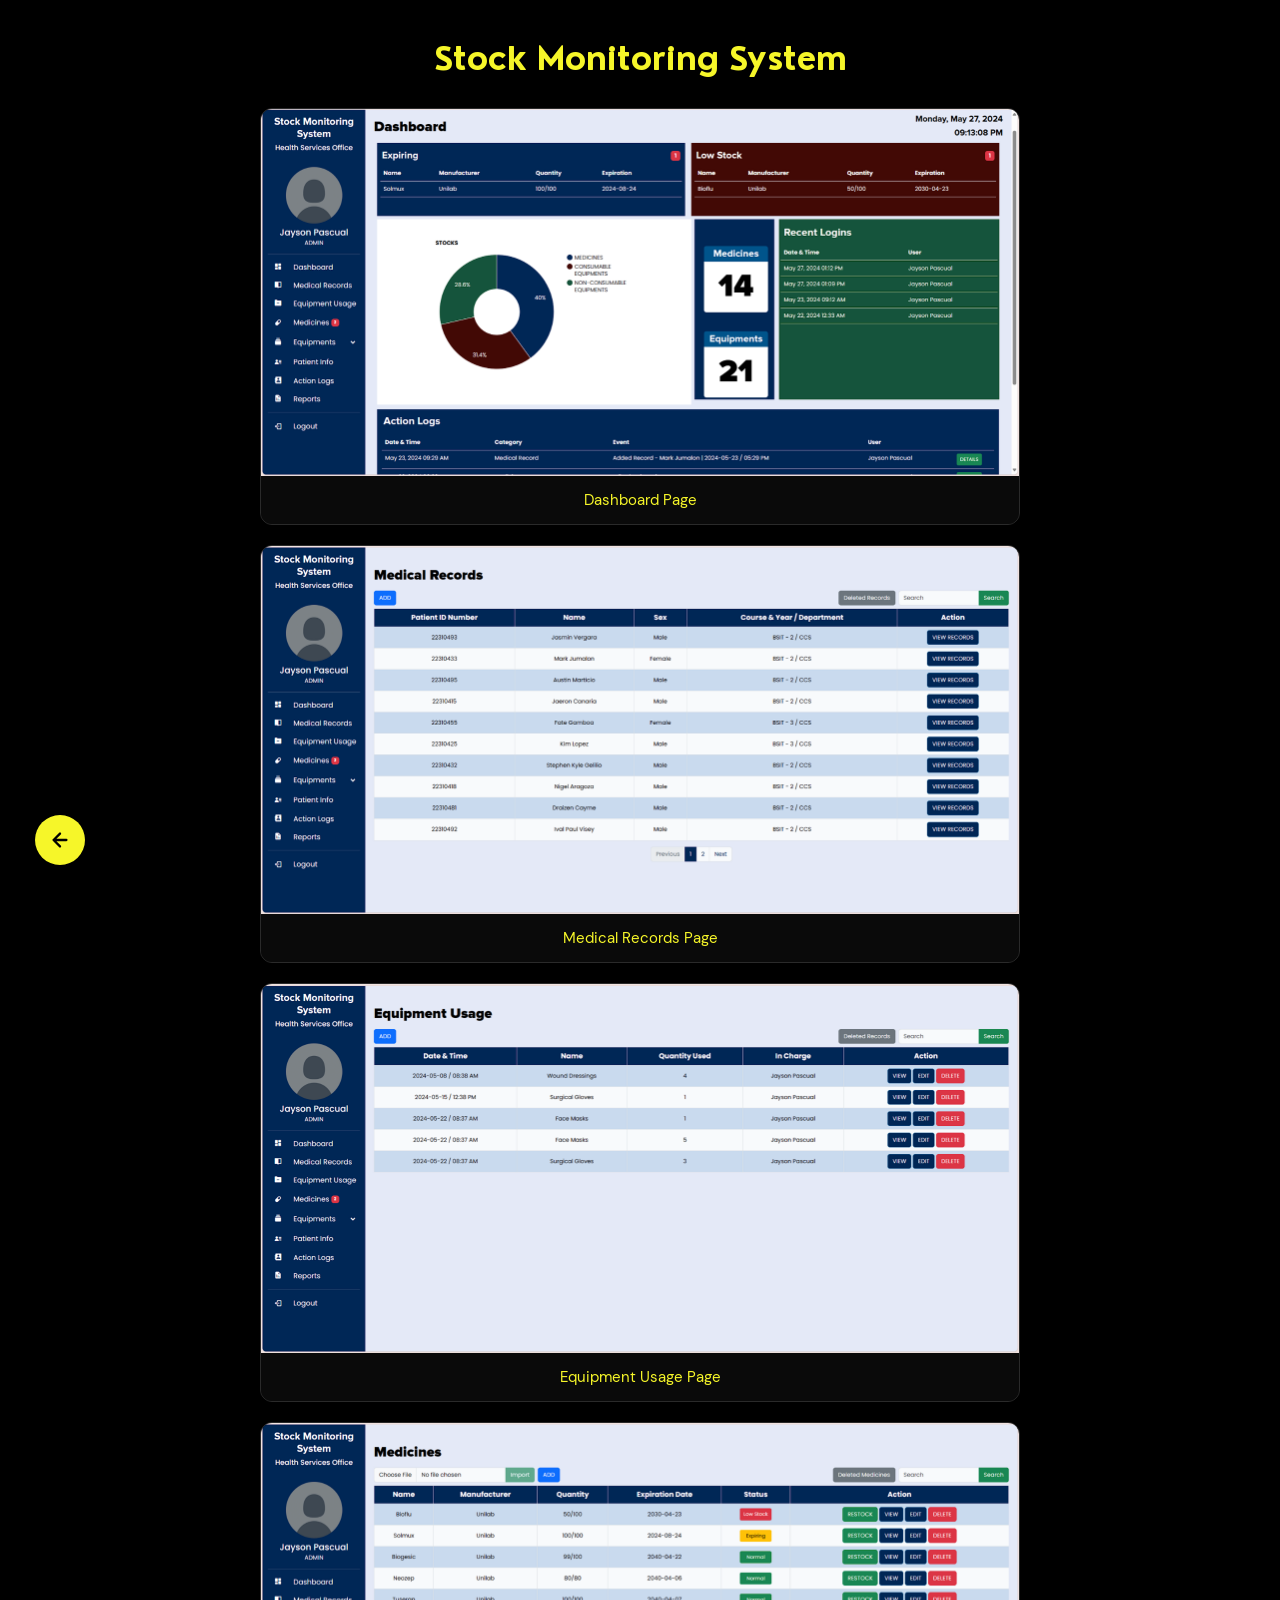
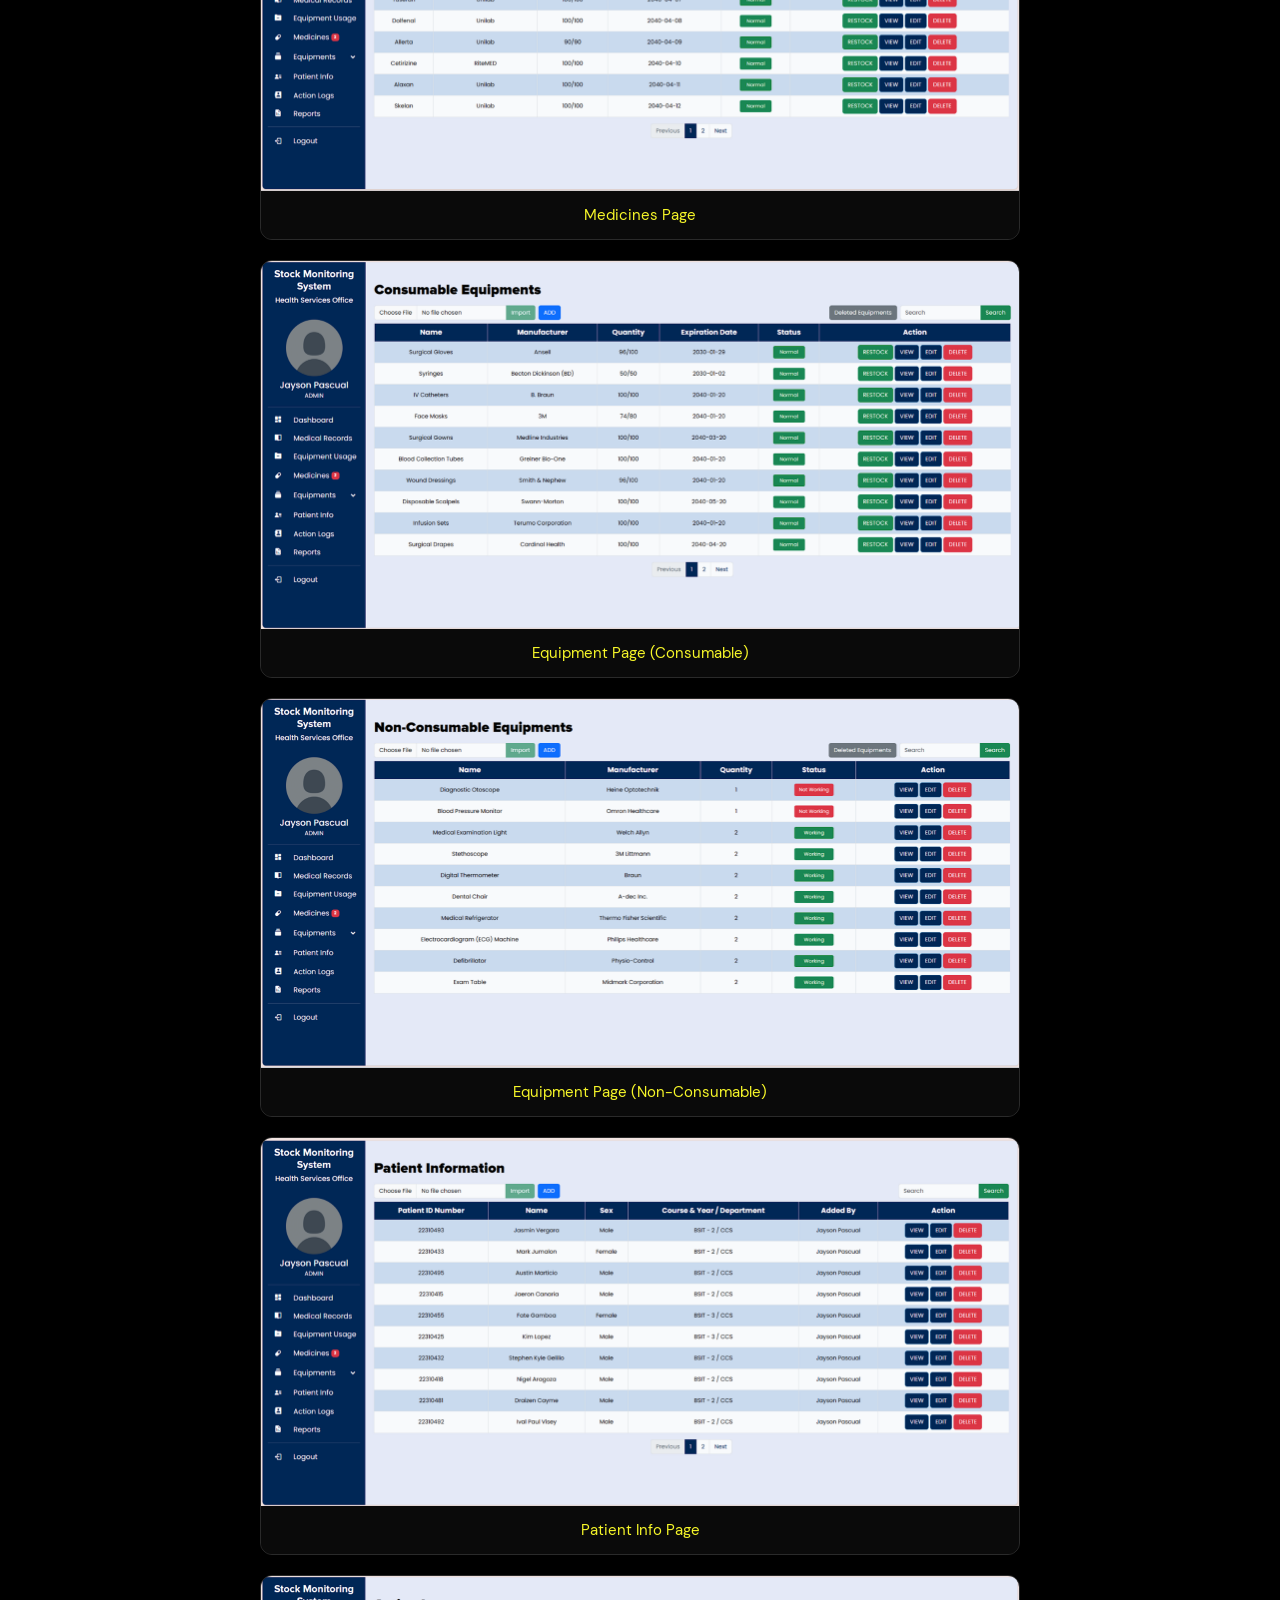
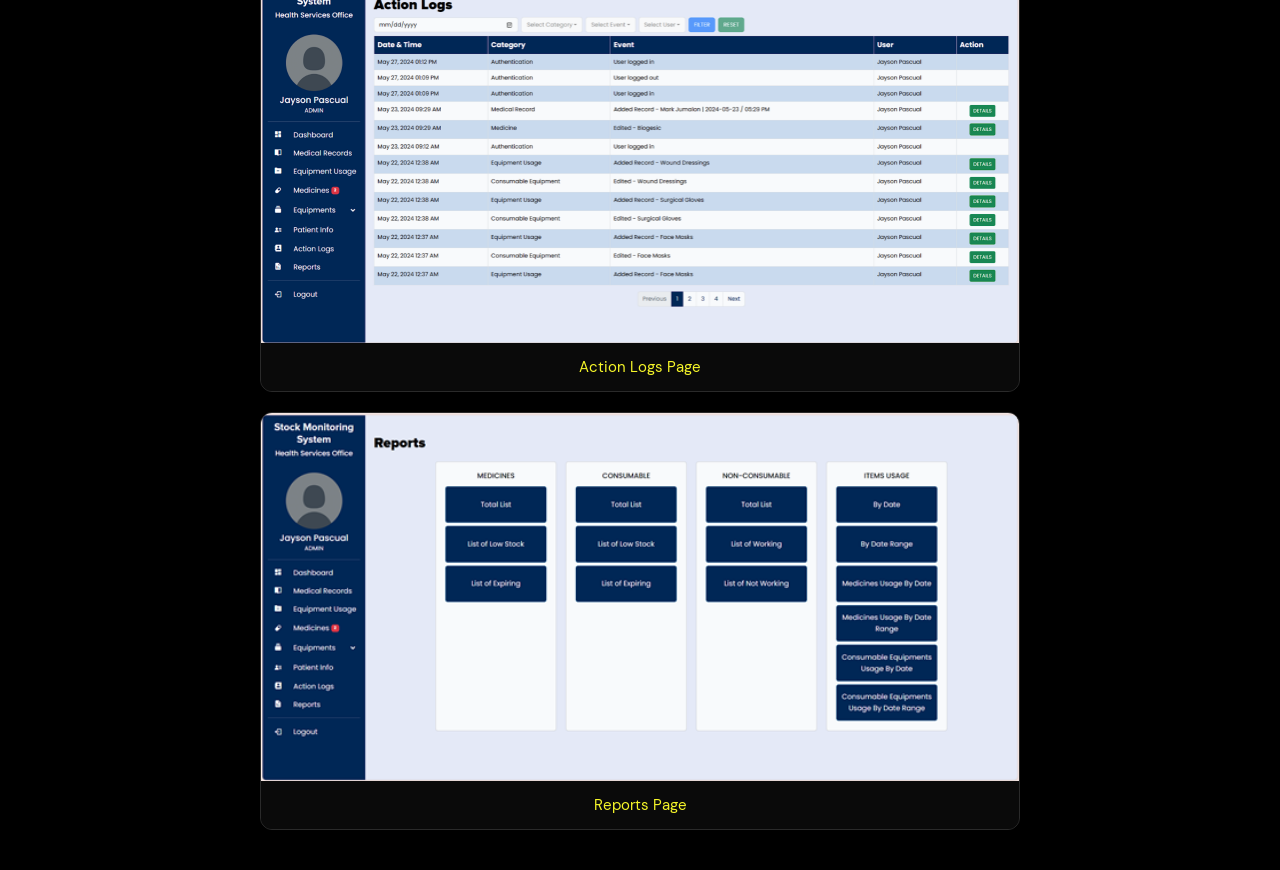
<file: projects/projects-modal/sms-gallery.html>
<!DOCTYPE html>
<html lang="en">
<head>
    <meta charset="UTF-8">
    <meta name="viewport" content="width=device-width, initial-scale=1.0">
    <title>Stock Monitoring System - Screenshots</title>
    <link rel="stylesheet" href="../../style.css">
    <style>
        * {
            margin: 0;
            padding: 0;
            box-sizing: border-box;
        }

        body {
            background-color: black;
            font-family: nourd_bold, sans-serif;
        }

        .gallery-page {
            padding: 40px 20px 40px;
            max-width: 800px;
            margin: 0 auto;
        }

        .gallery-page h1 {
            font-family: nourd_bold, sans-serif;
            color: #F6F629;
            font-size: 200%;
            text-align: center;
            margin-bottom: 30px;
        }

        @media screen and (max-width: 768px) {
            .gallery-page {
                padding: 20px 16px 24px;
            }

            .gallery-page h1 {
                font-size: 160%;
                margin-bottom: 20px;
            }
        }

        .gallery-list {
            display: flex;
            flex-direction: column;
            gap: 20px;
        }

        .gallery-item {
            background-color: #141414;
            border: 1px solid #2a2a2a;
            border-radius: 12px;
            overflow: hidden;
        }

        .gallery-item img {
            width: 100%;
            height: auto;
            display: block;
            object-fit: cover;
        }

        .gallery-item-label {
            padding: 14px 18px;
            font-family: dmsans_regular, sans-serif;
            font-size: 95%;
            color: #F6F629;
            text-align: center;
            background-color: #0a0a0a;
        }

        .floating-back-btn {
            position: fixed;
            bottom: 20px;
            left: 20px;
            z-index: 100;
            width: 50px;
            height: 50px;
            background-color: #F6F629;
            color: #000;
            text-decoration: none;
            border-radius: 50%;
            font-weight: bold;
            font-size: 24px;
            display: flex;
            align-items: center;
            justify-content: center;
            transition: none;
        }

        .floating-back-btn:hover {
            background-color: #F6F629;
            color: #000;
            border-radius: 50%;
            transform: none;
        }
    </style>
</head>
<body>
    <a href="../../index.html#projects" class="floating-back-btn" aria-label="Back">
        <svg width="22" height="22" viewBox="0 0 24 24" fill="none" stroke="currentColor" stroke-width="2.5" stroke-linecap="round" stroke-linejoin="round">
            <path d="M19 12H5M12 19l-7-7 7-7"/>
        </svg>
    </a>
    <div class="gallery-page">
        <h1>Stock Monitoring System</h1>
        <div class="gallery-list">
            <div class="gallery-item">
                <img src="../projects-content-img/SMS/SMSADMIN1.png" alt="Dashboard Page">
                <div class="gallery-item-label">Dashboard Page</div>
            </div>
            <div class="gallery-item">
                <img src="../projects-content-img/SMS/SMSADMIN2.png" alt="Medical Records Page">
                <div class="gallery-item-label">Medical Records Page</div>
            </div>
            <div class="gallery-item">
                <img src="../projects-content-img/SMS/SMSADMIN3.png" alt="Equipment Usage Page">
                <div class="gallery-item-label">Equipment Usage Page</div>
            </div>
            <div class="gallery-item">
                <img src="../projects-content-img/SMS/SMSADMIN4.png" alt="Medicines Page">
                <div class="gallery-item-label">Medicines Page</div>
            </div>
            <div class="gallery-item">
                <img src="../projects-content-img/SMS/SMSADMIN5.png" alt="Equipment Page (Consumable)">
                <div class="gallery-item-label">Equipment Page (Consumable)</div>
            </div>
            <div class="gallery-item">
                <img src="../projects-content-img/SMS/SMSADMIN6.png" alt="Equipment Page (Non-Consumable)">
                <div class="gallery-item-label">Equipment Page (Non-Consumable)</div>
            </div>
            <div class="gallery-item">
                <img src="../projects-content-img/SMS/SMSADMIN7.png" alt="Patient Info Page">
                <div class="gallery-item-label">Patient Info Page</div>
            </div>
            <div class="gallery-item">
                <img src="../projects-content-img/SMS/SMSADMIN8.png" alt="Action Logs Page">
                <div class="gallery-item-label">Action Logs Page</div>
            </div>
            <div class="gallery-item">
                <img src="../projects-content-img/SMS/SMSADMIN9.png" alt="Reports Page">
                <div class="gallery-item-label">Reports Page</div>
            </div>
        </div>
    </div>
</body>
</html>
</file>
<file: style.css>
@font-face {
    font-family: nourd_bold;
    src: url(fonts/nourd_bold.ttf);
}

@font-face {
    font-family: nourd_medium;
    src: url(fonts/nourd_medium.ttf);
}

@font-face {
    font-family: nourd_semi_bold;
    src: url(fonts/nourd_semi_bold.ttf);
}

@font-face {
    font-family: nourd_heavy;
    src: url(fonts/nourd_heavy.ttf);
}

@font-face {
    font-family: nourd_regular;
    src: url(fonts/nourd_regular.ttf);
}

@font-face {
    font-family: dmsans_regular;
    src: url(fonts/dmsans_regular.ttf);
}

* {
    margin: 0;
    padding: 0;
    box-sizing: border-box;
}

body {
    overflow-x: hidden; 
  }

/* Header Section -------------------------------*/
header{
    height: 75px;
    width: 100%;
    background-color: black;
    display: flex;
    align-items: center;
    justify-content: space-between;
    z-index: 1000;
    position: fixed;
    top: 0;
    left: 0;
    padding: 0 30px;
    transition: box-shadow 0.3s ease;
}

header.scrolled {
    box-shadow: 0 8px 24px rgba(0, 0, 0, 0.45);
}

.logo {
    color: #F6F629;
    font-family: nourd_bold;
}

.logo h1 {
    font-size: 34px;
}

.nav {
    list-style-type: none;
    display: flex;
    align-items: center;
    gap: 48px;
}

.nav li {
    display: flex;
}

header nav a {
    position: relative;
    width: auto;
    height: auto;
    margin: 0;
    padding: 10px 0;
    color: white;
    text-decoration: none;
    background-color: transparent;
    border-radius: 0;
    transition: color 0.3s ease;
}

header nav a::after {
    content: "";
    position: absolute;
    left: 0;
    bottom: 2px;
    width: 0;
    height: 3px;
    background-color: #F6F629;
    border-radius: 999px;
    transition: width 0.3s ease;
}

header nav a:hover,
header nav a.active {
    color: #F6F629;
    background-color: transparent;
}

header nav a:hover::after,
header nav a.active::after {
    width: 100%;
}

a {
    margin: 15px;
    font-family: nourd_medium;
    font-size: larger;
    color:  #F6F629;
    height: 50px;
    width: 100px;
    display: flex;
    align-items: center;
    justify-content: center;
    font-weight: 900;
}

a:hover {
    background-color: #F6F629;
    color: black;
    border-radius: 20px;
}

.heroimage {
    background: black;
    margin: 0;
}

.image {
    width: 100%;
    height: 85vh;
    min-height: 680px;
    margin: 0 auto;
    padding: 75px 70px 0;
    display: flex;
    align-items: center;
    justify-content: center;
    gap: 110px;
    background-color: black;
}

/* Hero Section -------------------------------*/
.herodescription {
    flex: 0 1 760px;
    max-width: 760px;
    text-shadow: 3px 3px 2px rgba(0, 0, 0, 0.46);
}

.hero-photo {
    flex: 0 0 420px;
    max-width: 420px;
    position: relative;
    padding: 14px;
    border: 3px solid #F6F629;
    border-radius: 18px;
    background: #101010;
    box-shadow: 0 24px 45px rgba(0, 0, 0, 0.55);
}

.hero-photo::before {
    display: none;
}

.hero-photo img {
    width: 100%;
    aspect-ratio: 4 / 5;
    display: block;
    object-fit: cover;
    border-radius: 10px;
}

.heroyellow {
    color: #F6F629;
}

.herowhite {
    color: white;
}

.yellow1, .white1 {
    font-family: nourd_bold;
    font-size: 20px;
}

.yellow2 {
    font-family: nourd_bold;
    font-size: 100px;
}

.yellow3, .white2, .yellow4 {
    font-family: nourd_heavy;
    font-size: 20px;
    letter-spacing: 5px;
}

/* About Section -------------------------------*/
.about {
    width: 100%;
    background-color: black;
    padding: 60px 0px;
    min-height: 600px;
    margin: 0;
}

.about-main {
    width: 1130px;
    max-width: 95%;
    margin: 0 auto;
    line-height: 2;
    display: flex;
    justify-content: flex-start;
}

.about-text {
    text-align: left;
    width: 100%;
}

.about-text h1 {
    font-family: nourd_bold;
    color: #F6F629; 
    font-size: 300%;
    display: flex;
    align-items: center;
    gap: 18px;
}

.about-text p.about-name {
    display: inline-block;
    font-family: nourd_bold;
    font-size: 200%;
    color: #F6F629;
    border: 1px solid #F6F629;
    border-radius: 999px;
    padding: 8px 22px;
    margin: 10px 0 20px;
    text-align: left;
}

.about-text h1::after {
    content: "";
    flex: 0 1 180px;
    height: 4px;
    background-color: #F6F629;
    border-radius: 999px;
    transform: scaleX(0);
    transform-origin: left;
    transition: transform 900ms ease;
}

.about-text.aos-animate h1::after {
    transform: scaleX(1);
}

.about-text p {
    font-family: nourd_bold;
    color: white;
    font-size: 120%;
    max-width: 1130px;
    text-align: justify;
}

/* Hobbies Section -------------------------------*/
.hobbies {
    width: 100%;
    height: 80vh;
    background-color: #F6F629;
}

.hobbies h1 {
    text-align: center;
    padding: 50px; 
    font-family: nourd_bold;
    font-size: 300%;
}

.hobbies-main {
    display: flex;
    justify-content: center;
    gap: 100px;
}

.hob {
    width: 300px;
    height: 530px;
    margin: 10px;
    padding: 30px;
    text-align: center;
    background-color: #141414;
    border-radius: 5%;
}

.hob h2 {
    font-family: nourd_bold;
    font-size: 30px;
    color: #F6F629;
    margin-top: 15px;
}

.hobbies img {
    max-width: 50%;
    position: relative;
}

.hobbox3 img {
    margin-top: 20px;
    max-width: 60%;
}

.hob p {
    color: white;
    font-size: 20px;
    font-family: nourd_regular;
    line-height: 2;
    margin-top: 10px;
}

/* Latest Updates -------------------------------*/
.latestupdates {
    width: 100%;
    height: 85vh;
    background-color: black;
}

.latestupdates h1 {
    text-align: center;
    padding: 50px; 
    font-family: nourd_bold;
    font-size: 300%;
    color: #F6F629;
}

.latestupdates img {
    max-width: 100%;
    position: relative;
}

.latestupdates-main {
    display: flex;
    justify-content: center;
    align-items: center;
    gap: 100px;
}

.latestupdates-main a {
    display: flex;
    flex-direction: column;
    align-items: center;
    text-align: center;
    color: white;
    line-height: 2;
    text-decoration: none;
    border-radius: 5%;
    font-weight: 100;
}

.latestupdates-main a:hover {
    background-color: #F6F629;
    color: black;
}

.latestupdates-main a:hover h2 {
    color: black; /* Text color for h2 on hover */
}

.lat {
    width: 400px;
    height: 565px;
    margin: 10px;
    padding: 20px;
    text-align: center;
    background-color: #141414;
}

.lat h2 {
    font-family: nourd_bold;
    font-size: 30px;
    color: #F6F629;
    line-height: 1;
}

.lat p {
    font-size: 15px;
    font-family: nourd_medium;
    line-height: 2;
    margin-top: 10px;
    margin-bottom: 10px;
    text-transform: uppercase;
}

/* My Skills Section -------------------------------*/
.myskills {
    width: 100%;
    height: 80vh;
    background-color: #F6F629;
}

.myskills h1 {
    text-align: center;
    padding: 50px; 
    font-family: nourd_bold;
    font-size: 300%;
    color: black;
}

.myskills-main {
    display: flex;
    justify-content: center;
    gap: 100px;
}

.skill {
    width: 400px;
    height: 515px;
    margin: 10px;
    text-align: center;
    background-color: #141414;
}

.skill h2 {
    font-family: nourd_bold;
    font-size: 30px;
    color: #F6F629;
    margin-top: 10px;
}

.myskills img {
    max-width: 100%;
}

.skill p {
    color: white;
    font-size: 15px;
    font-family: nourd_medium;
    line-height: 2;
    margin-bottom: 10px;
    text-transform: uppercase;
    padding: 10px;
}

/* Gallery Section -------------------------------*/
.gallery {
    width: 100%;
    height: 115vh;
    background-color: black;
}

.gallery h1 {
    text-align: center;
    padding: 50px; 
    font-family: nourd_bold;
    font-size: 300%;
    color: #F6F629;
}

.gallery-main1 {
    display: flex;
    justify-content: center;
    gap: 100px;
}

.gallery-main2 {
    display: flex;
    justify-content: center;
    gap: 100px;
    margin-top: 50px;
}

.gal {
    width: 400px;
    height: 400px;
    margin: 10px;
    background-color: #141414;
    overflow: hidden;
    justify-content: center;
    position: relative;
    border: 3px solid;
    border-color: #F6F629;
}

/* Gallery Individual Images -------------------------------*/
.galbox1 img {
    max-width: 214%;
    position: absolute;
    left: -55%;
}

.galbox2 img {
    max-width: 135%;
    position: absolute;
    left: -17%;
}

.galbox3 img {
    max-width: 131%;
    position: absolute;
    left: -13%;
}

.galbox4 img {
    max-width: 154%;
    position: absolute;
    left: -28%;
}

.galbox5 img {
    max-width: 180%;
    position: absolute;
    left: -39%;
}

.galbox6 img {
    max-width: 170%;
    position: absolute;
    left: -0%;
}

/* Projects Section -------------------------------*/
.projects {
    width: 100%;
    background-color: black;
    padding: 80px 0px 270px;
    min-height: 35vh;
    display: flex;
    flex-direction: column;
    align-items: center;
    justify-content: flex-start;
}

.projects h1 {
    font-family: nourd_bold;
    color: #F6F629; 
    font-size: 300%;
    text-align: center;
    margin: 0;
}

.projects-grid {
    width: 1130px;
    max-width: 95%;
    margin: 40px auto 0;
    display: grid;
    grid-template-columns: repeat(3, 1fr);
    gap: 30px;
}

.project-card {
    display: flex;
    flex-direction: column;
    align-items: flex-start;
    gap: 18px;
    background-color: #141414;
    border: 1px solid #2a2a2a;
    border-radius: 14px;
    padding: 18px;
    cursor: pointer;
    transition: transform 300ms ease, border-color 300ms ease;
}

.project-card:hover {
    transform: translateY(-6px);
    border-color: #F6F629;
}

.project-thumb {
    width: 100%;
    height: 170px;
    border-radius: 10px;
    overflow: hidden;
    background-color: #000;
}

.project-thumb img {
    width: 100%;
    height: 100%;
    object-fit: cover;
    display: block;
}

.project-meta {
    text-align: left;
}

.project-meta h2 {
    font-family: nourd_bold;
    color: #F6F629;
    font-size: 150%;
    margin: 0 0 10px;
}

.project-meta p {
    font-family: nourd_bold;
    color: #ffffff;
    font-size: 100%;
    margin: 0 0 14px;
}

.project-tag {
    display: inline-block;
    font-family: dmsans_regular;
    font-size: 80%;
    color: #F6F629;
    border: 1px solid #F6F629;
    border-radius: 999px;
    padding: 4px 14px;
}

@media screen and (max-width: 900px) {
    .projects-grid {
        grid-template-columns: repeat(2, 1fr);
    }
}

@media screen and (max-width: 600px) {
    .projects-grid {
        grid-template-columns: 1fr;
    }
}

/* Contact Me Section -------------------------------*/
.contact {
    width: 100%;
    min-height: 40vh;
    background-color: #F6F629;
    position: relative;
    display: flex;
    flex-direction: column;
    align-items: center;
    justify-content: center;
    gap: 30px;
    padding: 100px 20px;
    box-sizing: border-box;
}

.contact h1 {
    font-family: nourd_bold;
    font-size: 350%;
    color: black;
    text-align: center;
    margin: 0;
}

.contact-divider {
    width: 60%;
    max-width: 600px;
    border: none;
    border-top: 3px solid black;
    margin: 0;
    transform: scaleX(0);
    transform-origin: center;
    opacity: 0;
}

.contact-divider.in-view {
    animation: dividerFill 1200ms cubic-bezier(0.22, 1, 0.36, 1) 3000ms forwards;
}

@keyframes dividerFill {
    0% {
        transform: scaleX(0);
        opacity: 1;
        transform-origin: center;
    }
    15% {
        transform: scaleX(0.02);
        opacity: 1;
        transform-origin: center;
    }
    100% {
        transform: scaleX(1);
        opacity: 1;
        transform-origin: center;
    }
}

.contact-info {
    display: flex;
    flex-direction: row;
    align-items: center;
    justify-content: center;
    gap: 60px;
    font-family: nourd_heavy;
    font-size: 150%;
    color: black;
    text-align: center;
}

.contact-phone,
.contact-email {
    display: inline-flex;
    align-items: center;
    gap: 14px;
    border: 2px solid black;
    border-radius: 999px;
    padding: 14px 28px;
    background-color: transparent;
}

.contact-phone svg {
    background-color: black;
    border-radius: 50%;
    padding: 10px;
    border: none;
}

.contact-email svg {
    background-color: black;
    border-radius: 50%;
    padding: 12px;
    border: none;
}

/* Footer Section -------------------------------*/
footer {
    width: 100%;
    height: 4vh;
    background-color: black;
}

footer p {
    text-align: center;
    font-family: nourd_bold;
    padding: 10px;
    font-size: 90%;
    color: #F6F629;
}

.modal-frame {
    width: 100%;
    height: auto;
    border: none;
    display: block;
    background: transparent;
}

.nav-toggle {
    display: none;
    background: none;
    border: none;
    color: #F6F629;
    font-size: 36px;
    cursor: pointer;
    padding: 10px;
    line-height: 1;
    transition: transform 200ms ease;
}

.nav-toggle:hover {
    transform: scale(1.1);
}

@media screen and (max-width: 768px) {
    header {
        padding: 0 20px;
        position: fixed;
    }

    header.menu-open {
        box-shadow: none;
    }

    .nav-toggle {
        display: block;
        position: absolute;
        right: 20px;
        top: 50%;
        transform: translateY(-50%);
    }

    .nav-toggle:hover {
        transform: translateY(-50%) scale(1.1);
    }

    nav {
        position: absolute;
        top: 75px;
        left: 0;
        right: 0;
        background-color: black;
        padding: 0;
        max-height: 0;
        overflow: hidden;
        transition: max-height 300ms ease, padding 300ms ease;
        display: none !important;
    }

    nav.open {
        display: block !important;
        max-height: 400px;
        padding: 20px 0;
    }

    .nav {
        flex-direction: column;
        gap: 0;
        width: 100%;
    }

    .nav li {
        width: 100%;
        justify-content: center;
    }

    header nav a {
        display: block;
        width: 100%;
        text-align: center;
        padding: 16px 0;
        font-size: 18px;
    }

    header nav a::after {
        display: none;
    }
}
</file>
<file: modalstyle.css>
* {
    margin: 0;
    padding: 0;
    box-sizing: border-box;
}

body {
    font-family: nourd_bold, sans-serif;
    background-color: #0a0a0a;
}

.modal-overlay {
    position: fixed;
    inset: 0;
    background-color: rgba(0, 0, 0, 0.8);
    display: flex;
    align-items: center;
    justify-content: center;
    padding: 20px;
    opacity: 0;
    visibility: hidden;
    transition: opacity 300ms ease, visibility 300ms ease;
    z-index: 1000;
}

.modal-overlay.open {
    opacity: 1;
    visibility: visible;
}

.modal {
    width: 960px;
    max-width: 100%;
    background-color: #141414;
    border-radius: 16px;
    position: relative;
    transform: translateY(30px) scale(0.97);
    transition: transform 300ms ease;
    overflow: hidden;
}

.modal-overlay.open .modal {
    transform: translateY(0) scale(1);
}

.modal-close {
    position: absolute;
    top: 14px;
    right: 18px;
    width: 38px;
    height: 38px;
    border: none;
    border-radius: 50%;
    background-color: #F6F629;
    color: #000;
    font-size: 22px;
    line-height: 1;
    cursor: pointer;
    z-index: 2;
}

.modal-body {
    padding: 40px 40px 44px;
    text-align: left;
}

.modal-heading {
    display: flex;
    align-items: center;
    gap: 16px;
    flex-wrap: wrap;
    margin-bottom: 20px;
}

.modal-tag {
    display: inline-block;
    font-family: dmsans_regular, sans-serif;
    font-size: 80%;
    color: #F6F629;
    border: 1px solid #F6F629;
    border-radius: 999px;
    padding: 4px 14px;
}

.modal-body h2 {
    font-family: nourd_bold, sans-serif;
    color: #F6F629;
    font-size: 200%;
    margin: 0;
}

.modal-body p {
    font-family: nourd_bold, sans-serif;
    color: #ffffff;
    font-size: 110%;
    line-height: 1.7;
    margin-bottom: 24px;
}

.modal-carousel {
    display: flex;
    align-items: center;
    gap: 12px;
}

.carousel-btn {
    flex: 0 0 auto;
    width: 44px;
    height: 44px;
    border: none;
    border-radius: 50%;
    background-color: #F6F629;
    color: #000;
    font-size: 26px;
    line-height: 1;
    cursor: pointer;
    transition: transform 200ms ease;
}

.carousel-btn:hover {
    transform: scale(1.08);
}

.carousel-stage {
    position: relative;
    flex: 1;
    aspect-ratio: 2 / 1;
    overflow: hidden;
    background-color: #000;
}

.carousel-stage img {
    width: 100%;
    height: 100%;
    object-fit: contain;
    display: block;
    cursor: zoom-in;
}

.carousel-label {
    position: absolute;
    left: 0;
    right: 0;
    bottom: 0;
    padding: 14px 18px;
    font-family: dmsans_regular, sans-serif;
    font-size: 95%;
    color: #F6F629;
    text-align: center;
    background: linear-gradient(to top, rgba(0,0,0,0.85), rgba(0,0,0,0));
}

.lightbox-overlay {
    position: fixed;
    inset: 0;
    background-color: rgba(0, 0, 0, 0.96);
    display: flex;
    align-items: center;
    justify-content: center;
    padding: 0;
    margin: 0;
    opacity: 0;
    visibility: hidden;
    transition: opacity 200ms ease, visibility 200ms ease;
    z-index: 1100;
}

.lightbox-overlay.open {
    opacity: 1;
    visibility: visible;
}

.lightbox-overlay img {
    width: 100vw;
    height: 100vh;
    max-width: 100vw;
    max-height: 100vh;
    object-fit: contain;
    border-radius: 0;
    display: block;
}

.lightbox-close {
    position: absolute;
    top: 18px;
    right: 22px;
    width: 42px;
    height: 42px;
    border: none;
    border-radius: 50%;
    background-color: #F6F629;
    color: #000;
    font-size: 24px;
    line-height: 1;
    cursor: pointer;
    z-index: 2;
}

.screenshots-btn {
    display: none;
    margin: 20px auto 0;
    padding: 14px 28px;
    background-color: #F6F629;
    color: #000;
    text-decoration: none;
    border-radius: 8px;
    font-weight: bold;
    text-align: center;
    width: fit-content;
    transition: none;
}

.screenshots-btn:hover {
    background-color: #F6F629;
    color: #000;
    border-radius: 8px;
    transform: none;
}

@media screen and (max-width: 768px) {
    .modal-carousel {
        display: none;
    }

    .screenshots-btn {
        display: flex;
        align-items: center;
        justify-content: center;
    }

    .modal-body {
        padding: 30px 20px 36px;
    }
}
</file>
<file: media-query/mobile.css>
@media screen and (max-width: 768px) {

    /* Hero Section -------------------------------*/
    .heroimage {
        margin-bottom: 0;
        padding-bottom: 0;
    }

    nav.open {
        max-height: 400px;
        padding: 20px 0;
        z-index: 1001;
        box-shadow: 0 20px 40px rgba(0, 0, 0, 0.8);
    }

    .image {
        height: auto !important;
        min-height: auto !important;
        padding: 100px 20px 0 !important;
        gap: 32px !important;
        margin-bottom: 0 !important;
        flex-direction: column !important;
        align-items: center !important;
        justify-content: flex-start !important;
    }

    .herodescription {
        order: 2;
        text-align: center;
    }

    .hero-photo {
        order: 1;
        max-width: 280px;
        width: 85% !important;
        padding: 10px !important;
        border: 2px solid #F6F629 !important;
        border-radius: 16px !important;
        background: #101010 !important;
        flex: 0 0 auto !important;
        box-shadow: none !important;
    }

    .hero-photo img {
        border-radius: 8px !important;
        aspect-ratio: 3 / 4 !important;
    }

    .yellow2 {
        font-size: 42px;
    }

    .yellow3, .white2, .yellow4 {
        font-size: 15px;
        letter-spacing: 1px;
    }

    /* About Section -------------------------------*/
    .about {
        padding: 40px 20px !important;
        min-height: auto !important;
        margin-top: -420px !important;
    }

    .about-text h1 {
        font-size: 150%;
        gap: 10px;
    }

    .about-text p.about-name {
        display: inline-block;
        font-family: nourd_bold;
        font-size: 22px;
        color: #F6F629;
        border: 1px solid #F6F629;
        border-radius: 999px;
        padding: 6px 16px;
        margin: 8px 0 14px;
        text-align: center;
    }

    .about-text h1::after {
        flex-basis: 70px;
    }

    .about-text p {
        font-size: 15px;
        line-height: 1.6;
    }

    /* Hobbies Section -------------------------------*/
    .hobbies {
        height: auto;
        min-height: 80vh;
    }

    .hobbies h1 {
        font-size: 200%;
        padding: 30px;
    }

    .hobbies-main {
        gap: 20px;
        flex-wrap: wrap;
    }

    .hob {
        width: 250px;
        height: auto;
        min-height: 400px;
        padding: 20px;
    }

    .hob h2 {
        font-size: 22px;
    }

    /* Projects Section -------------------------------*/
    .projects {
        padding-top: 100px !important;
        padding-bottom: 100px !important;
    }

    .projects h1 {
        font-size: 180% !important;
    }

    .projects-grid {
        grid-template-columns: 1fr;
        gap: 30px !important;
        padding: 0 20px;
    }

    /* Contact Section -------------------------------*/
    .contact {
        height: auto;
        min-height: 35vh;
    }

    .contact-info {
        flex-direction: column;
        gap: 20px !important;
        align-items: center;
    }

    .contact h1 {
        font-size: 200% !important;
    }

    .contact-phone,
    .contact-email {
        display: flex !important;
        align-items: center;
        justify-content: center;
        gap: 8px;
        padding: 10px 16px;
        font-size: 12px;
        white-space: nowrap;
        width: 100%;
        max-width: 280px;
    }

    .contact-phone svg,
    .contact-email svg {
        width: 28px !important;
        height: 28px !important;
        padding: 4px !important;
        margin: 0 !important;
        flex-shrink: 0;
    }
}
</file>
<file: media-query/1920x1080.css>
@media screen and (min-width: 1920px) and (min-height: 1080px) {   


    a {
         font-size: x-large;
   }

    nav a {
        margin: 26px;
    }

    /* Hero Section -------------------------------*/
    .image {
        max-width: 1560px;
        gap: 120px;
    }

    .herodescription {
        max-width: 850px;
    }

    .hero-photo {
        flex-basis: 460px;
        max-width: 460px;
    }
    
    .yellow1, .white1 {
        font-size: 22px;
    }
    
    .yellow2 {
        font-size: 115px;
    }
    
    .yellow3, .white2, .yellow4 {
        font-size: 22px;
    }

    /* About Section -------------------------------*/

    .about-text h1 {
        font-size: 320%;
    }

    .about-text p {
        font-size: 130%;
    }

    /* Hobbies Section -------------------------------*/
    .hobbies {
        height: 80vh;
    }

    .hobbies h1 {
        font-size: 350%;
    }

    .hob {
        height: 600px;
    }

    .hob h2 {
        font-size: 32px;
    }

    .hob p {
        font-size: 23px;
    }

    /* Latest Updates -------------------------------*/
    .latestupdates {
        height: 77vh;
    }

    .latestupdates h1 {
        font-size: 350%;
    }

    /* My Skills Section -------------------------------*/
    .myskills {
        height: 70vh;
    }

    .myskills h1 {
        font-size: 350%;
    }

    /* Gallery Section -------------------------------*/
    .gallery {
        height: 105vh;
    }

    .gallery h1 {
        font-size: 350%;
    }

    /* Contact Me Section -------------------------------*/
    .contact {
        width: 100%;
        height: 45vh;
    }

    .contact h1 {
        right: 25%;
        margin-top: 90px;
        font-size: 350%;
    }

    /* Social Media Icons */
    .socialicons{
        right: 27%;
        bottom: 54%;
    }
}
</file>
<file: media-query/2560x1440.css>
@media screen and (min-width: 2560px) and (min-height: 1440px){

    a {
        font-size: x-large;
    }

   nav a {
        margin: 26px;
   }

    /* Hero Section -------------------------------*/
    .image {
        max-width: 1900px;
        padding-left: 160px;
        padding-right: 160px;
        gap: 150px;
    }

    .herodescription {
        max-width: 1100px;
    }

    .hero-photo {
        flex-basis: 560px;
        max-width: 560px;
    }

    .yellow1, .white1 {
        font-size: 30px;
    }

    .yellow2 {
        font-size: 160px;
    }

    .yellow3, .white2, .yellow4 {
        font-size: 30px;
    }


    /* About Section -------------------------------*/
    .about-text h1 {
        font-size: 350%;
    }

    .about-text p {
        font-family: nourd_bold;
        color: white;
        font-size: 120%;
    }

    /* Hobbies Section -------------------------------*/
    .hobbies {
        width: 100%;
        height: 72vh;
    }

    .hobbies h1 {
        font-size: 400%;
    }

    .hobbies-main {
        display: flex;
        justify-content: center;
        gap: 100px;
    }

    .hob {
        width: 400px;
        height: 750px;
        margin: 10px;
        padding: 30px;
        text-align: center;
        background-color: #141414;
        border-radius: 5%;
    }

    .hob h2 {
        font-size: 40px;
    }

    .hobbox3 img {
        padding-bottom: 5px;
    }

    .hob p {
        font-size: 30px;
    }

    /* Latest Updates -------------------------------*/
    .latestupdates {
        width: 100%;
        height: 73vh;
    }

    .latestupdates h1 {
        font-size: 400%;
    }

    .lat {
        width: 500px;
        height: 760px;
    }

    .lat h2 {
        font-size: 35px;
    }

    .lat p {
        font-size: 21px;
        margin-top: 12px;
        margin-bottom: 10px;
    }

    /* My Skills Section -------------------------------*/
    .myskills {
        width: 100%;
        height: 65vh;
    }

    .myskills h1 {
        font-size: 400%;
    }

    .skill {
        width: 500px;
        height: 660px;
    }

    .skill h2 {
        font-size: 35px;
    }

    .skill p {
        font-size: 20px;
    }

    /* Gallery Section -------------------------------*/
    .gallery {
        width: 100%;
        height: 102vh;
    }

    .gallery h1 {
        font-size: 400%;
    }

    .gal {
        width: 550px;
        height: 550px;
    }

    /* Gallery Individual Images -------------------------------*/
    .galbox4 img {
        max-width: 200%; 
    }

    /* Contact Me Section -------------------------------*/
    .contact {
        width: 100%;
        height: 45vh;
    }

    .contact h1 {
        right: 25%;
        margin-top: 120px;
        font-size: 450%;
    }

    .contact p {
        right: 30%;
        margin-top: 490px;
        font-size: 190%;
    }

    /* Social Media Icons */
    .socialicons{
        right: 27.5%;
        bottom: 55%;
        gap: 20px;
    }

    .aFacebook img {
        max-width: 45%;
    }

    .aInstagram img {
        max-width: 45%;
    }

    .aTwitter img {
        max-width: 45%;
    }

    .aLinkedin img {
        max-width: 45%;
    }

    /* Client Input Section */ 
    .form-input input {
        border-bottom: 4px solid black;
        padding: 5px;
        font-size: 25px;
        width: 18%;
        margin-left: 600px;
        padding-top: 20px;
    }

    .form-input input::placeholder {
        font-size: 23px;
    }

    .ione {
        margin-bottom: 15px;
        margin-top: 160px;
    }

    .itwo {
        margin-bottom: 130px;
    }

    .btnsubmit {
        height: 55px;
        width: 140px;
        top: 77%;
        left: 23.5%;
        font-size: 21px;
        letter-spacing: 3px;
    }

    .btnsubmit:hover {
        transform: scale(1.1);
        transition: .3s;
    }

    /* Footer Section -------------------------------*/
    footer {
        width: 100%;
        height: 3vh;
    }

    footer p {
        font-size: 110%;
    }
}
</file>
